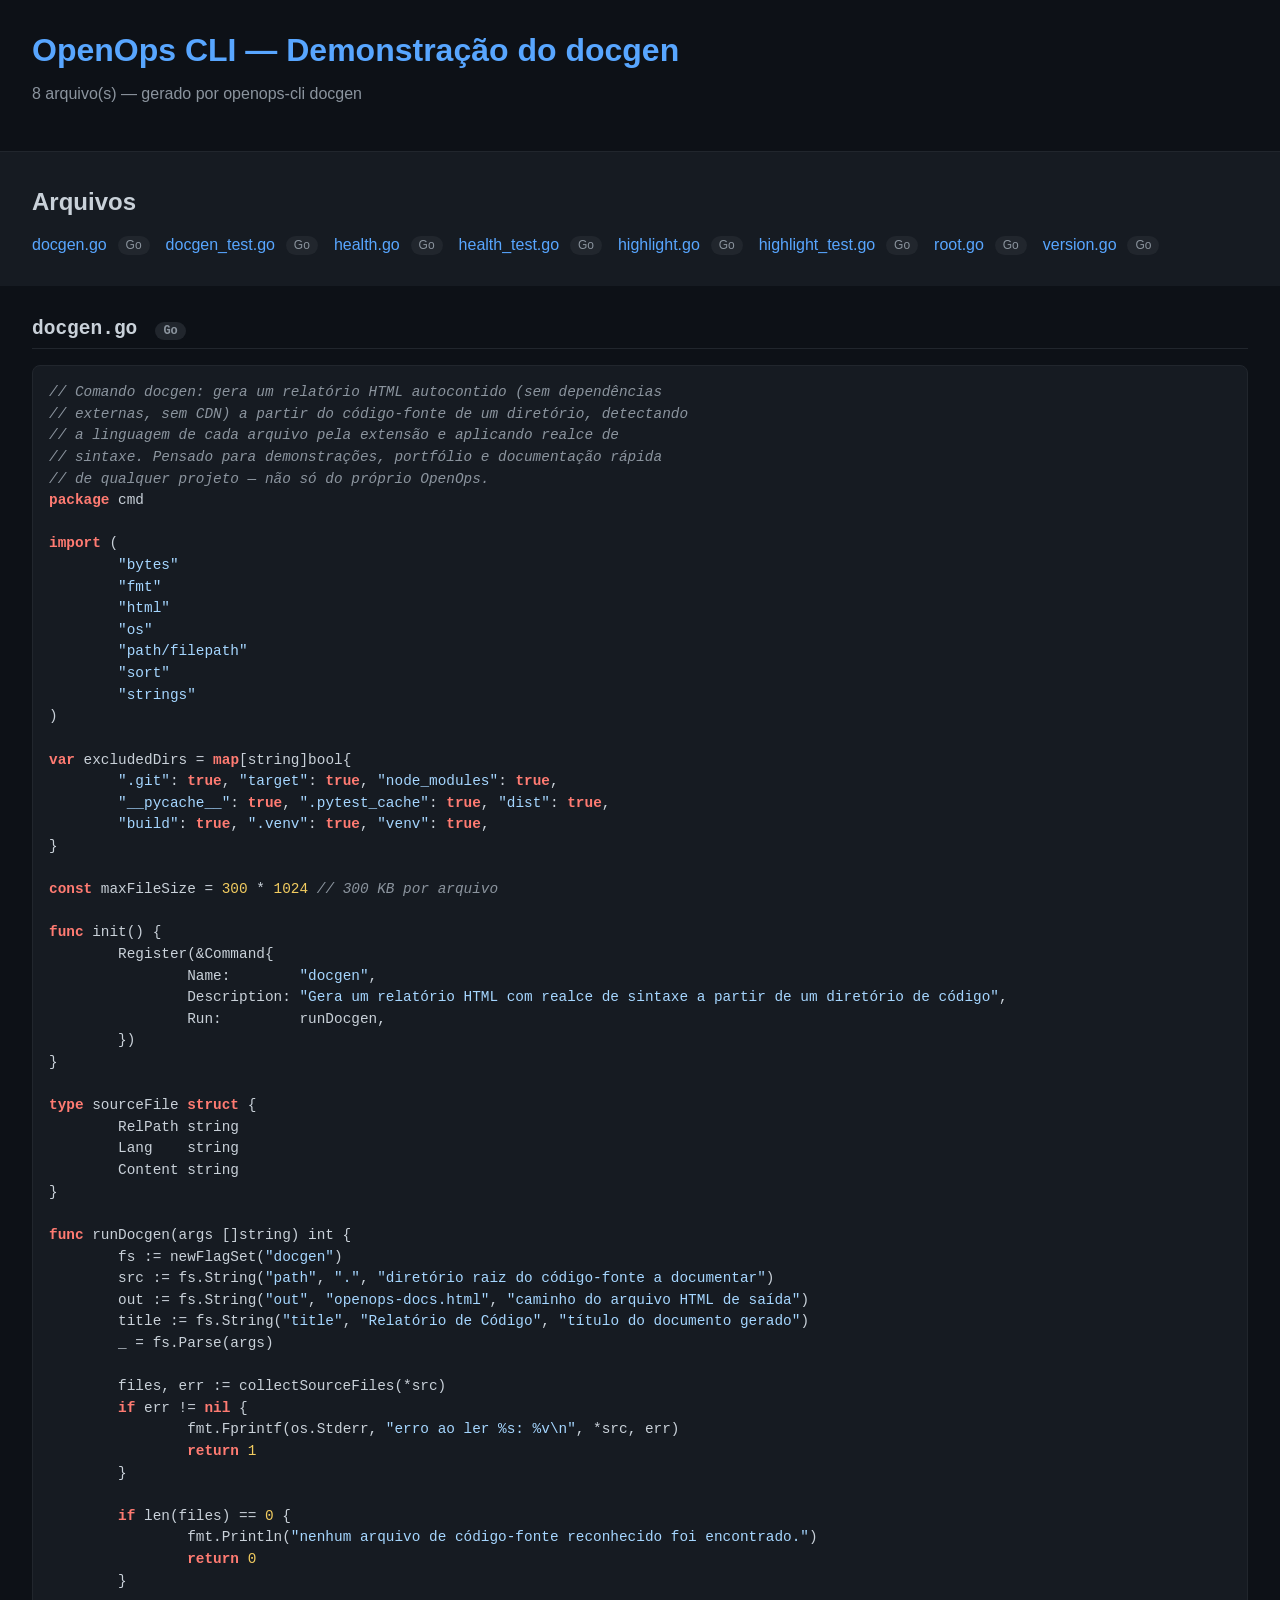
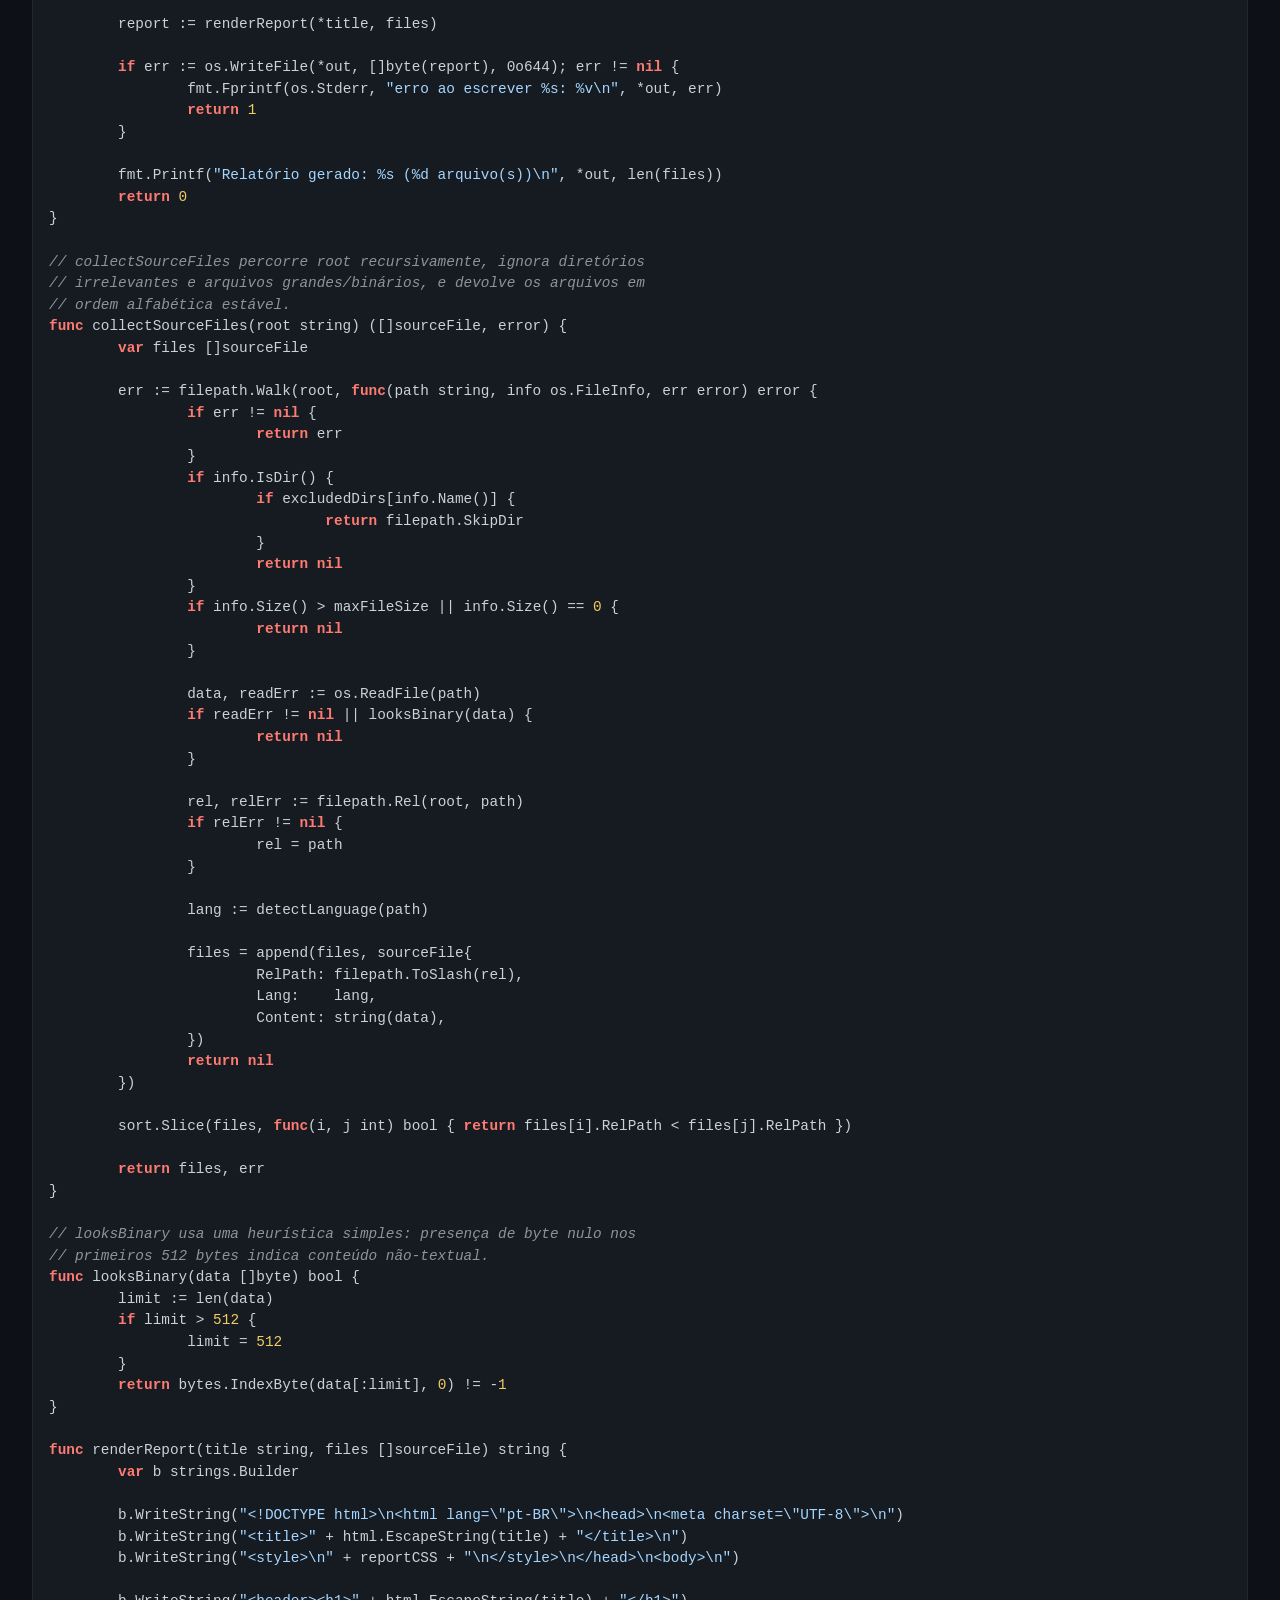
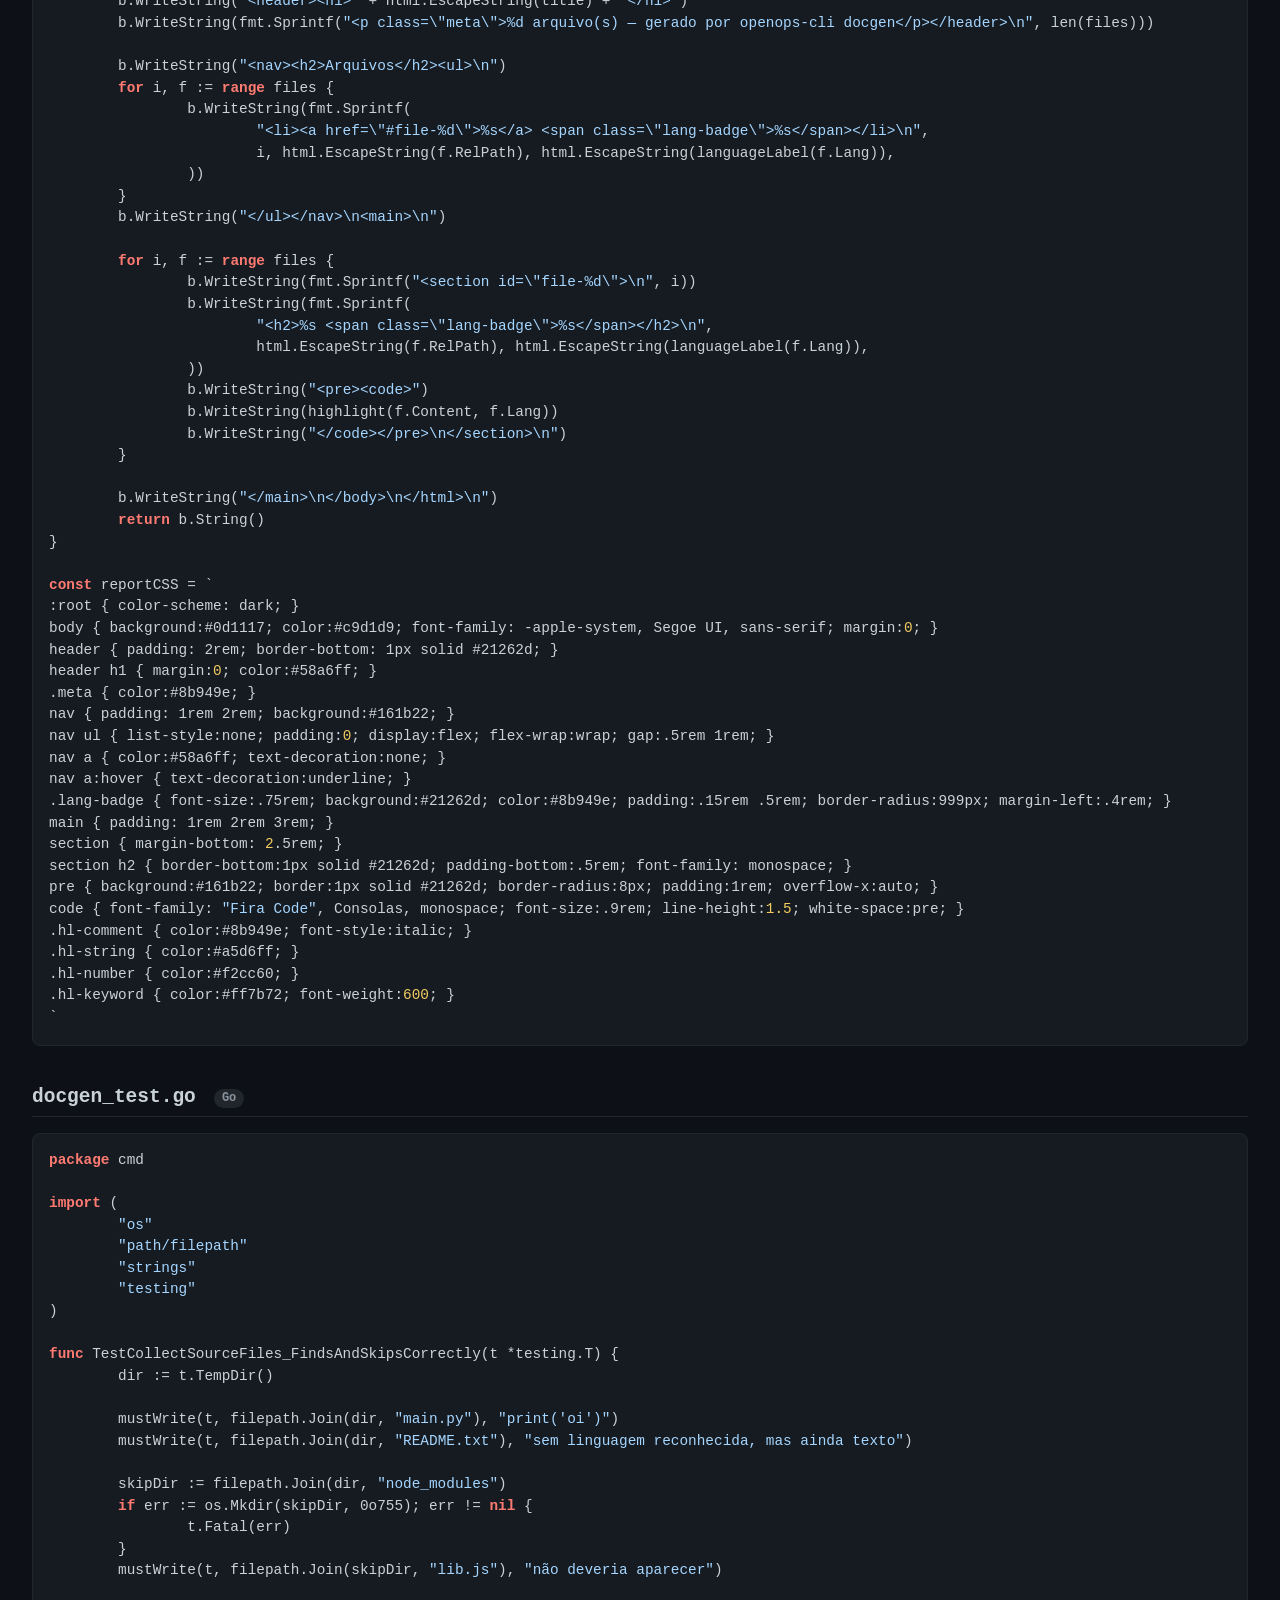
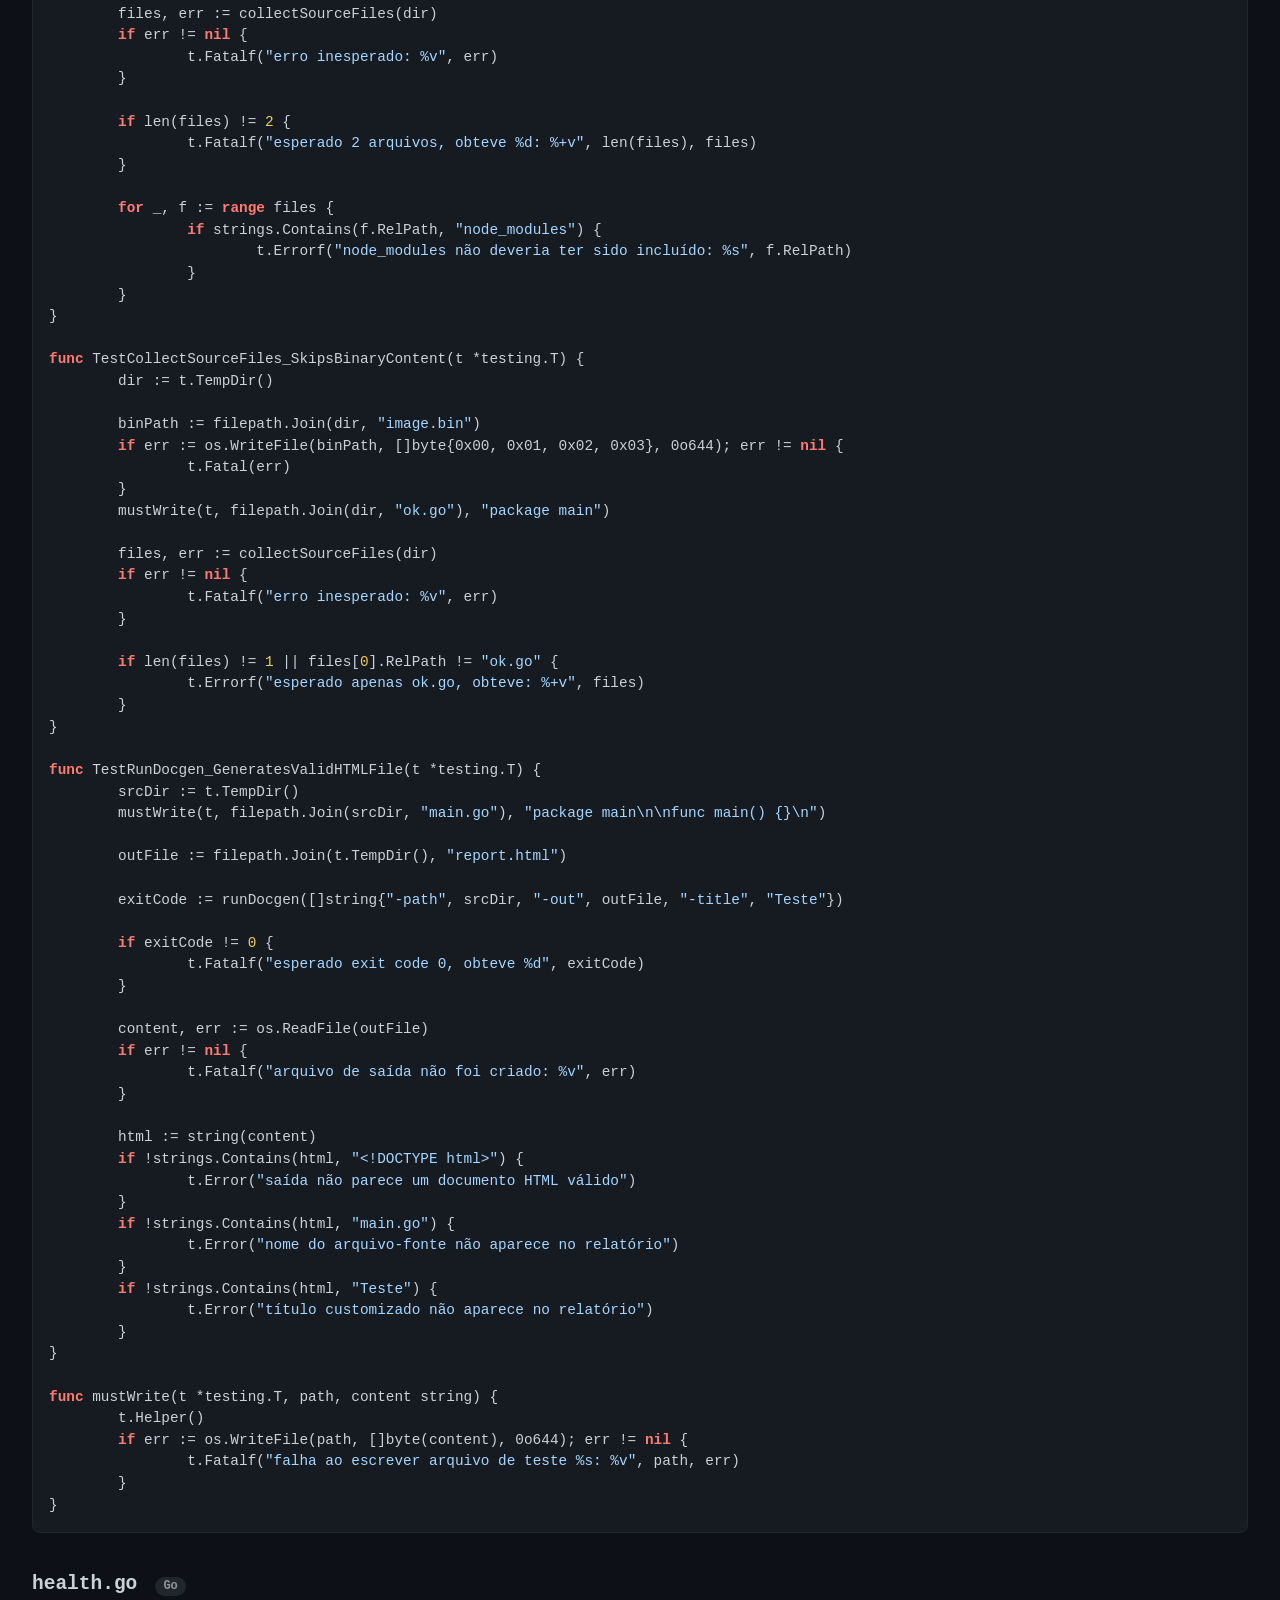
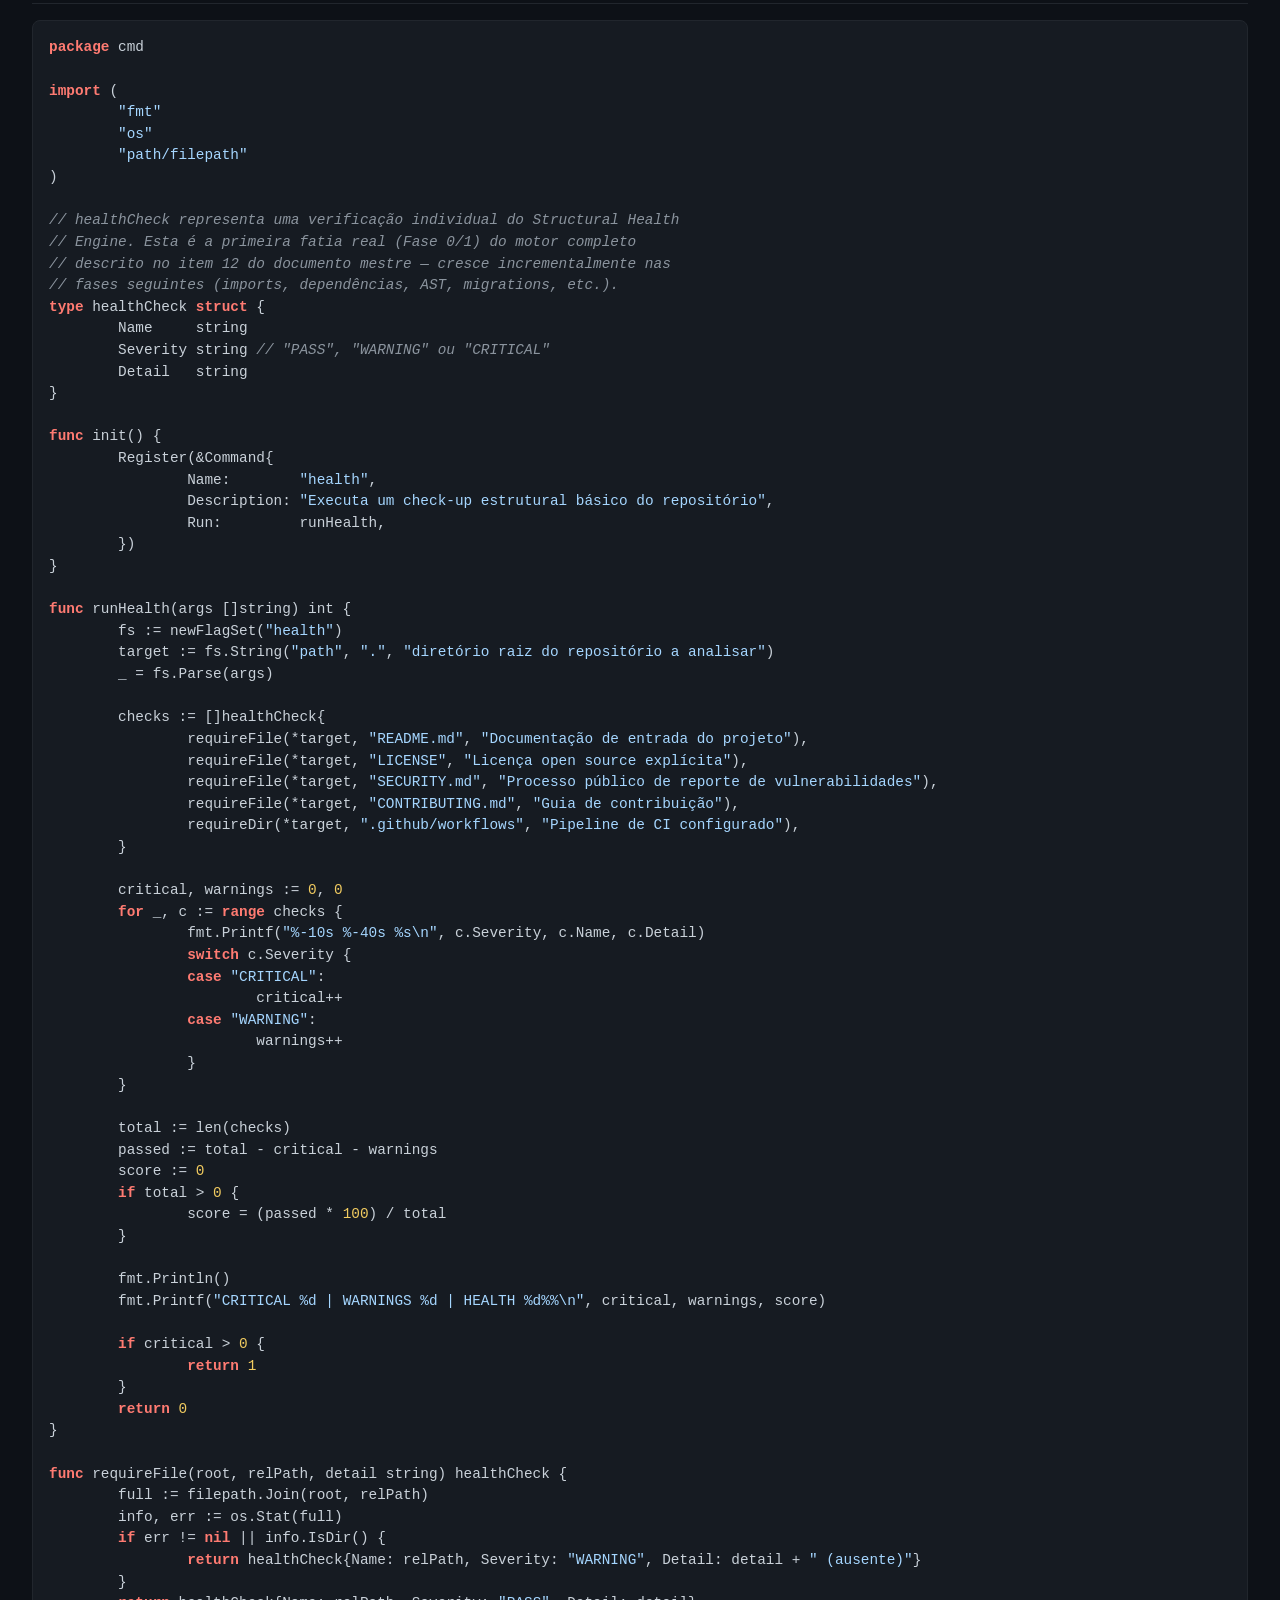
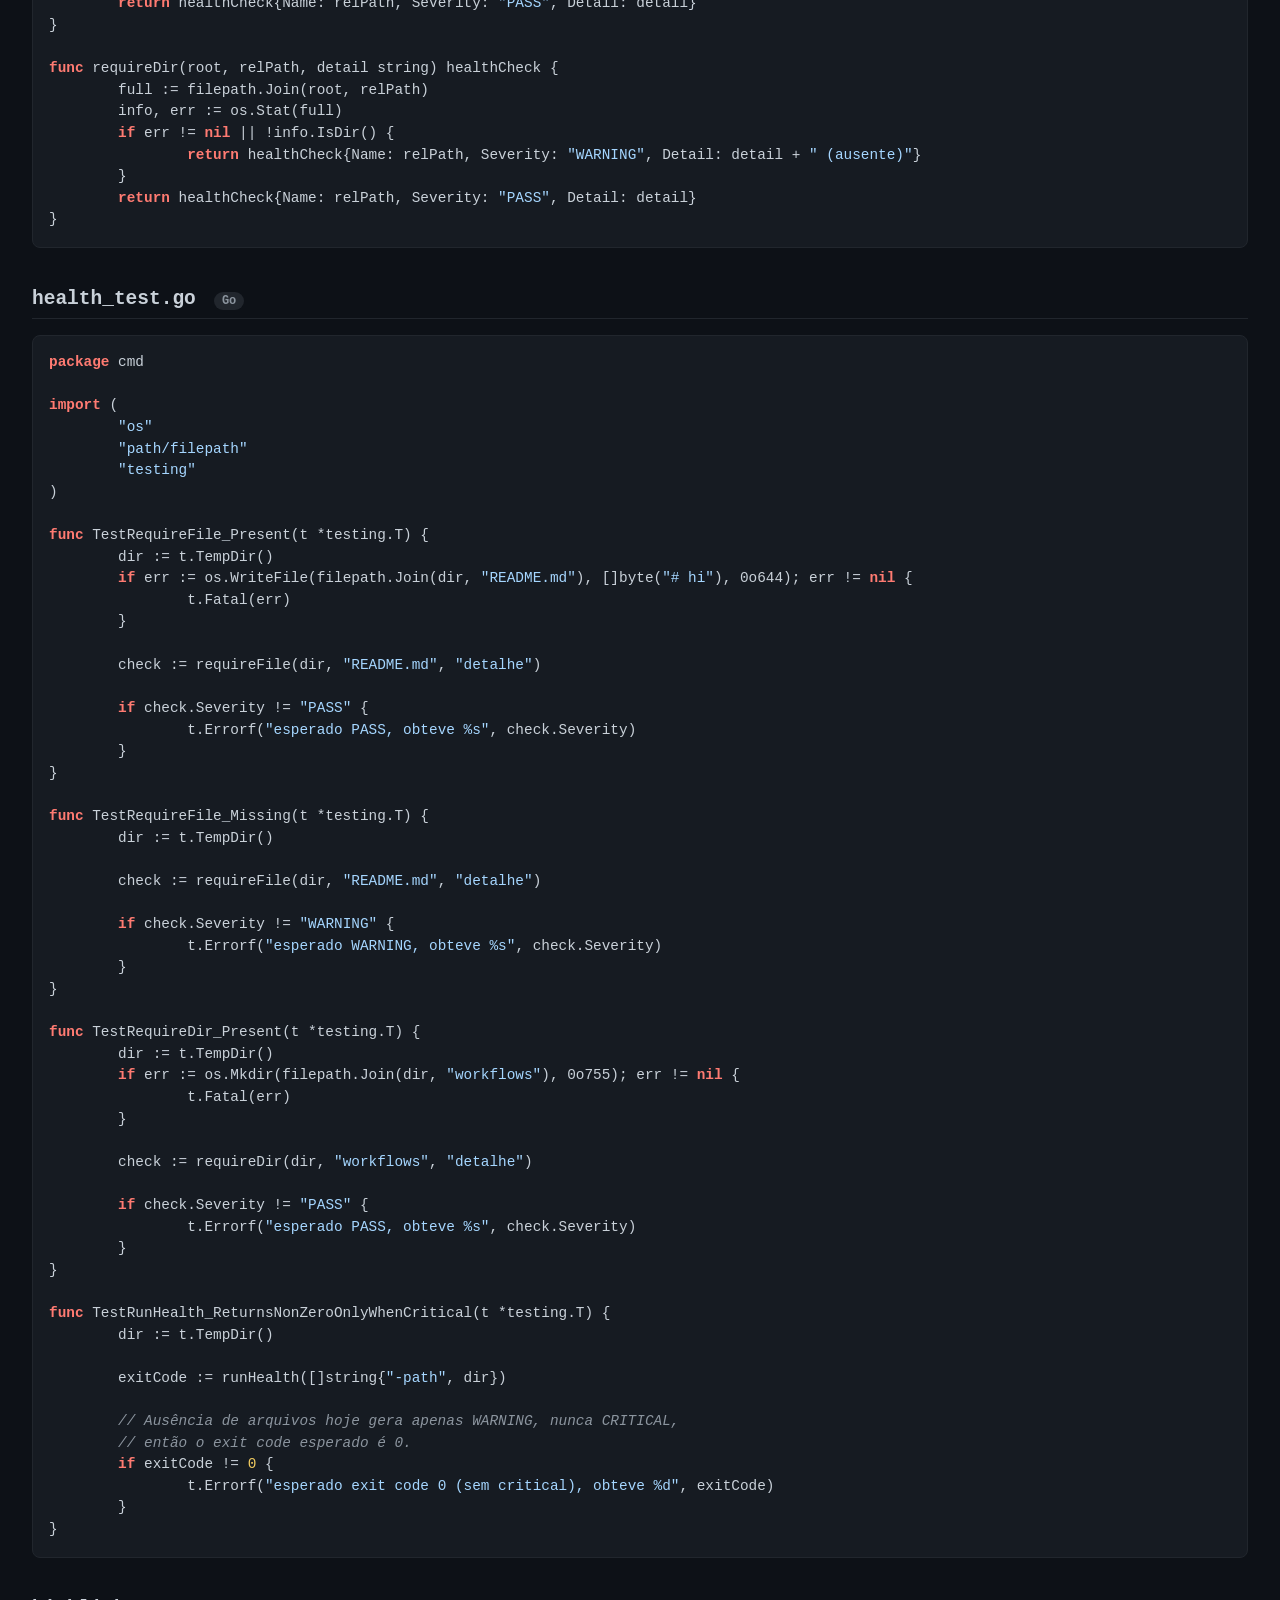
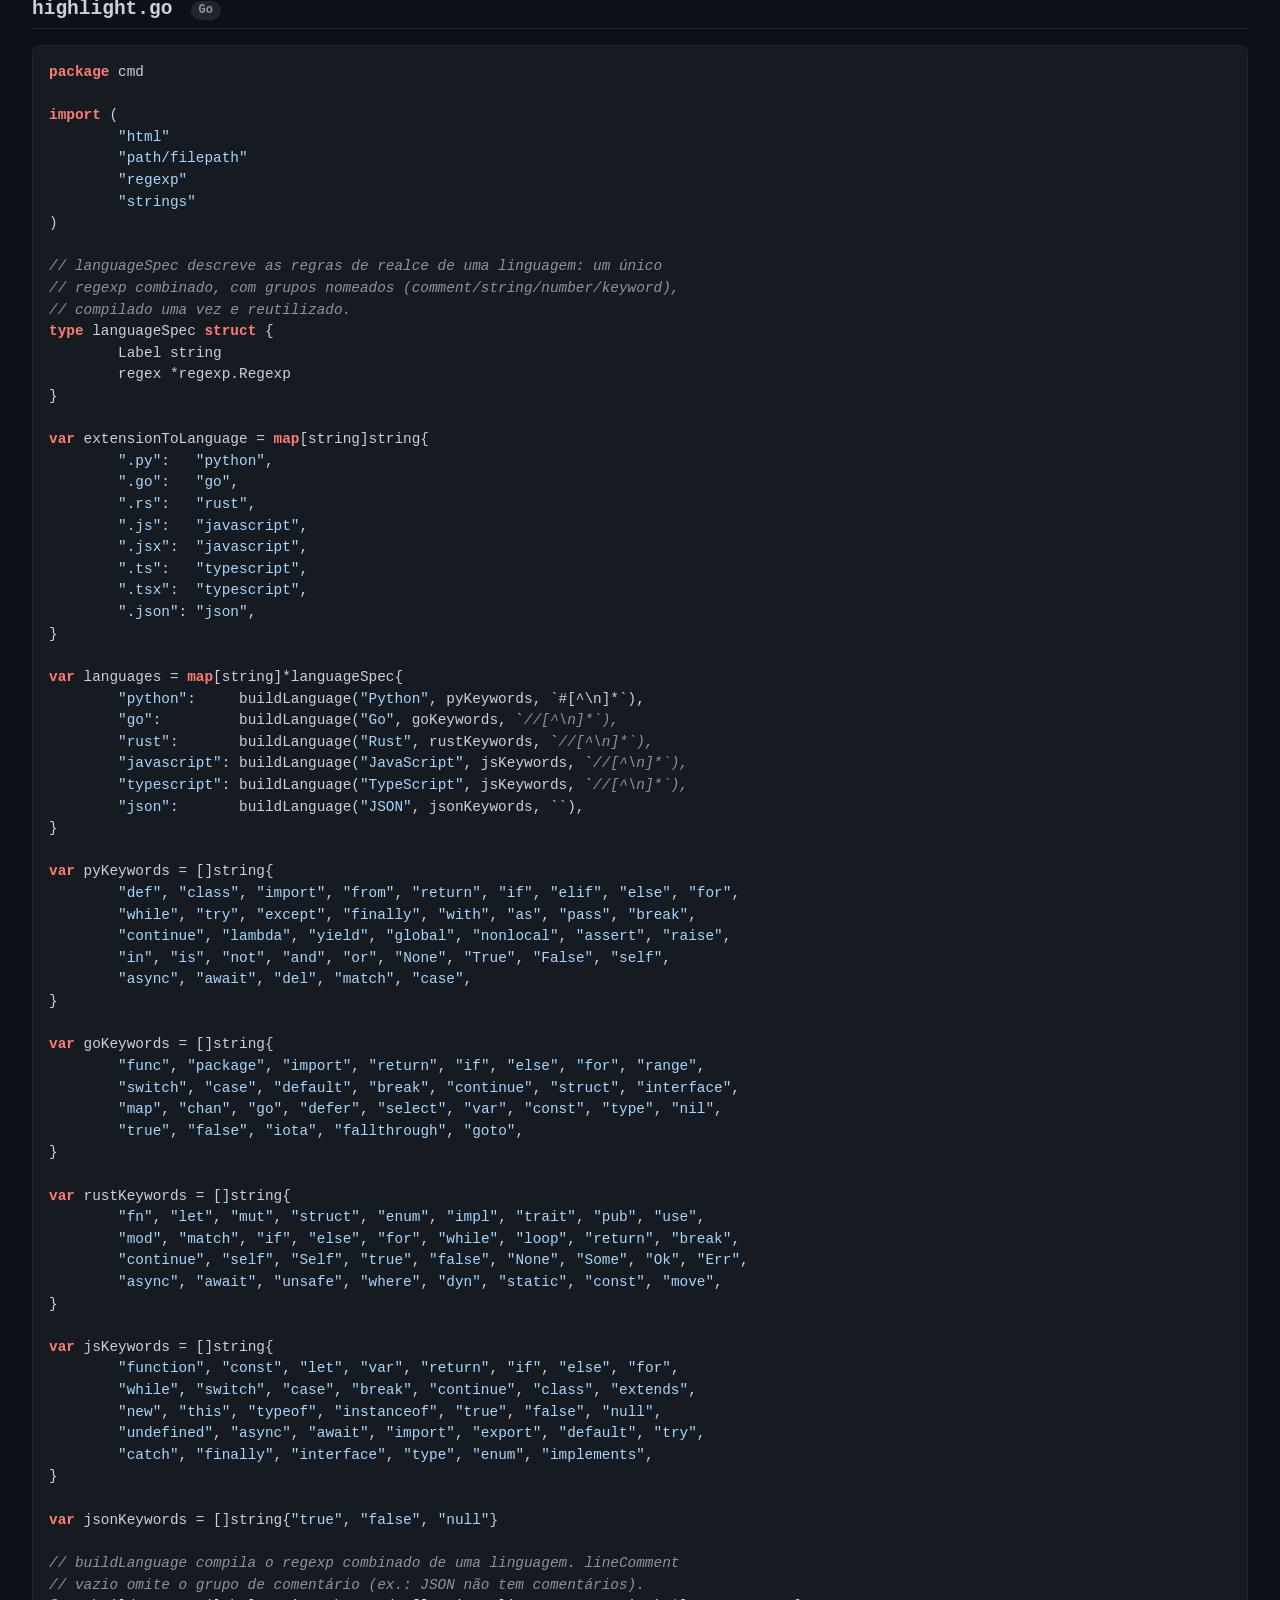
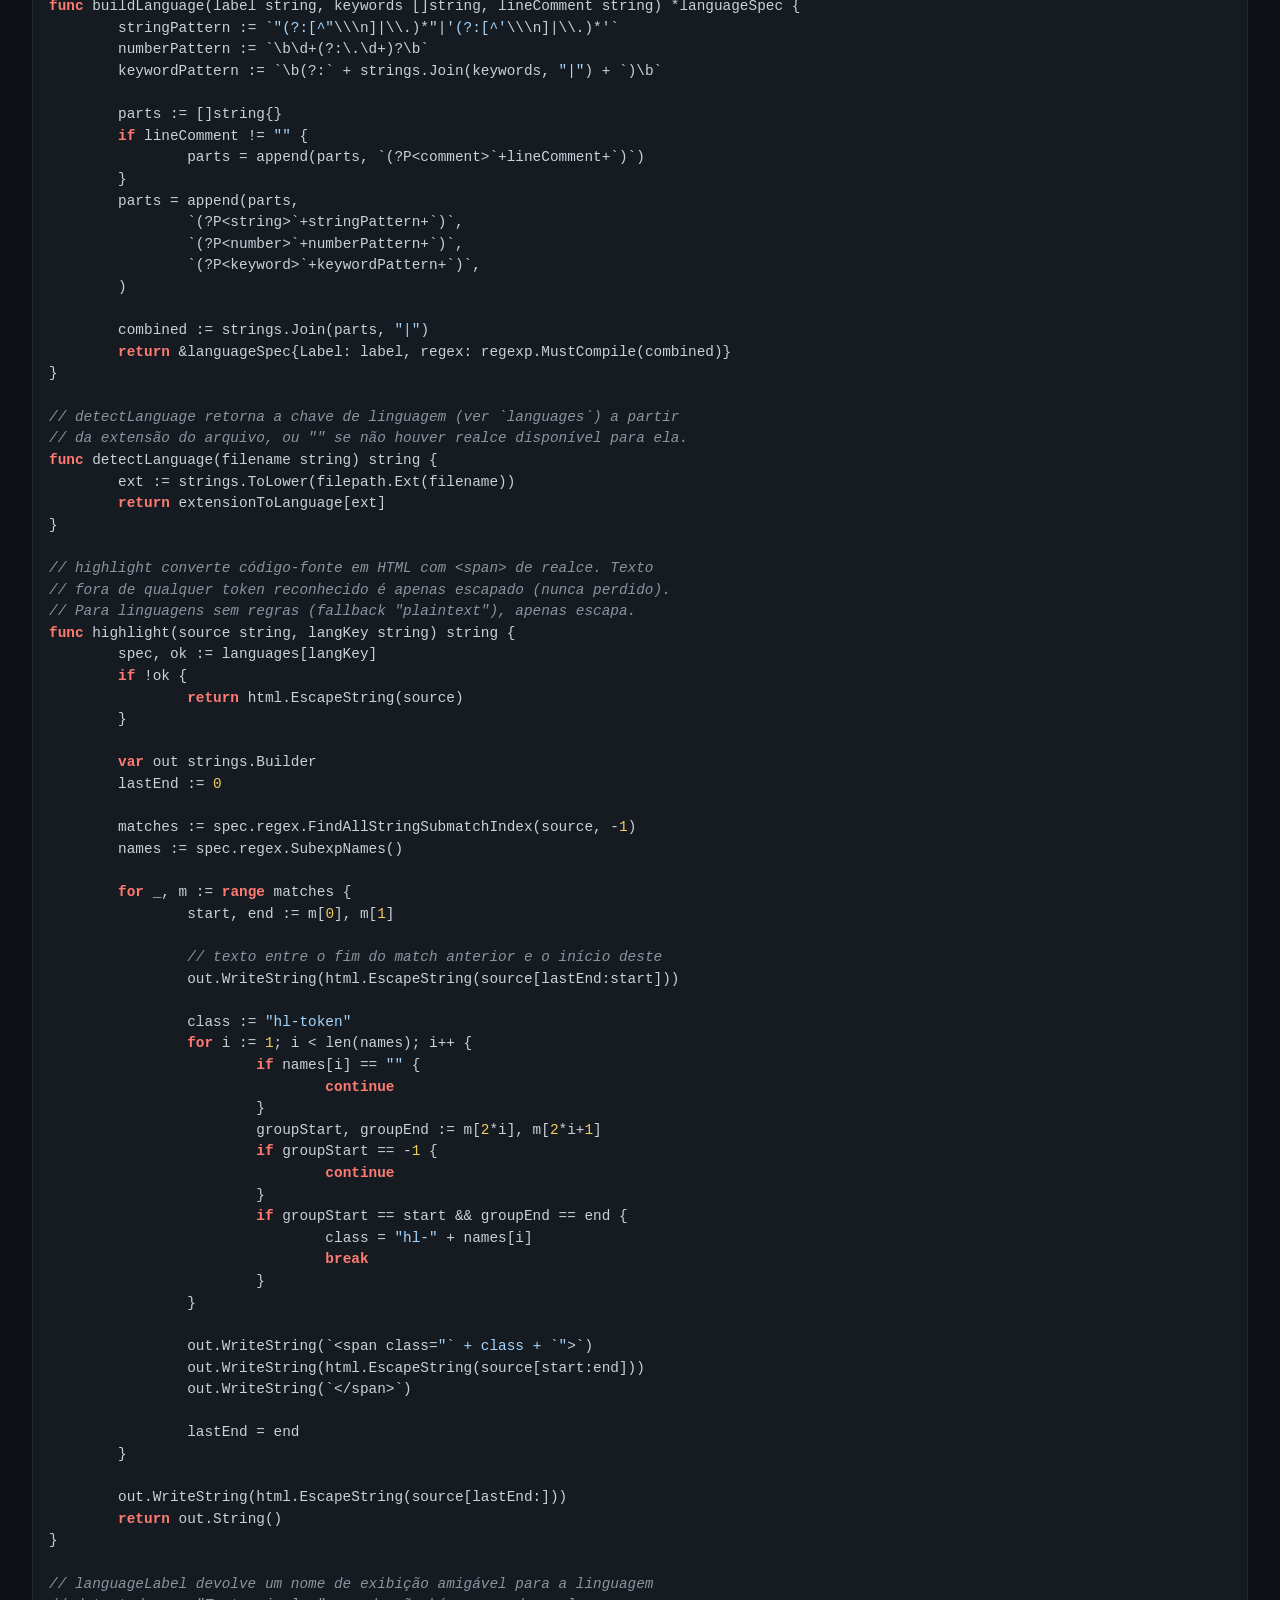
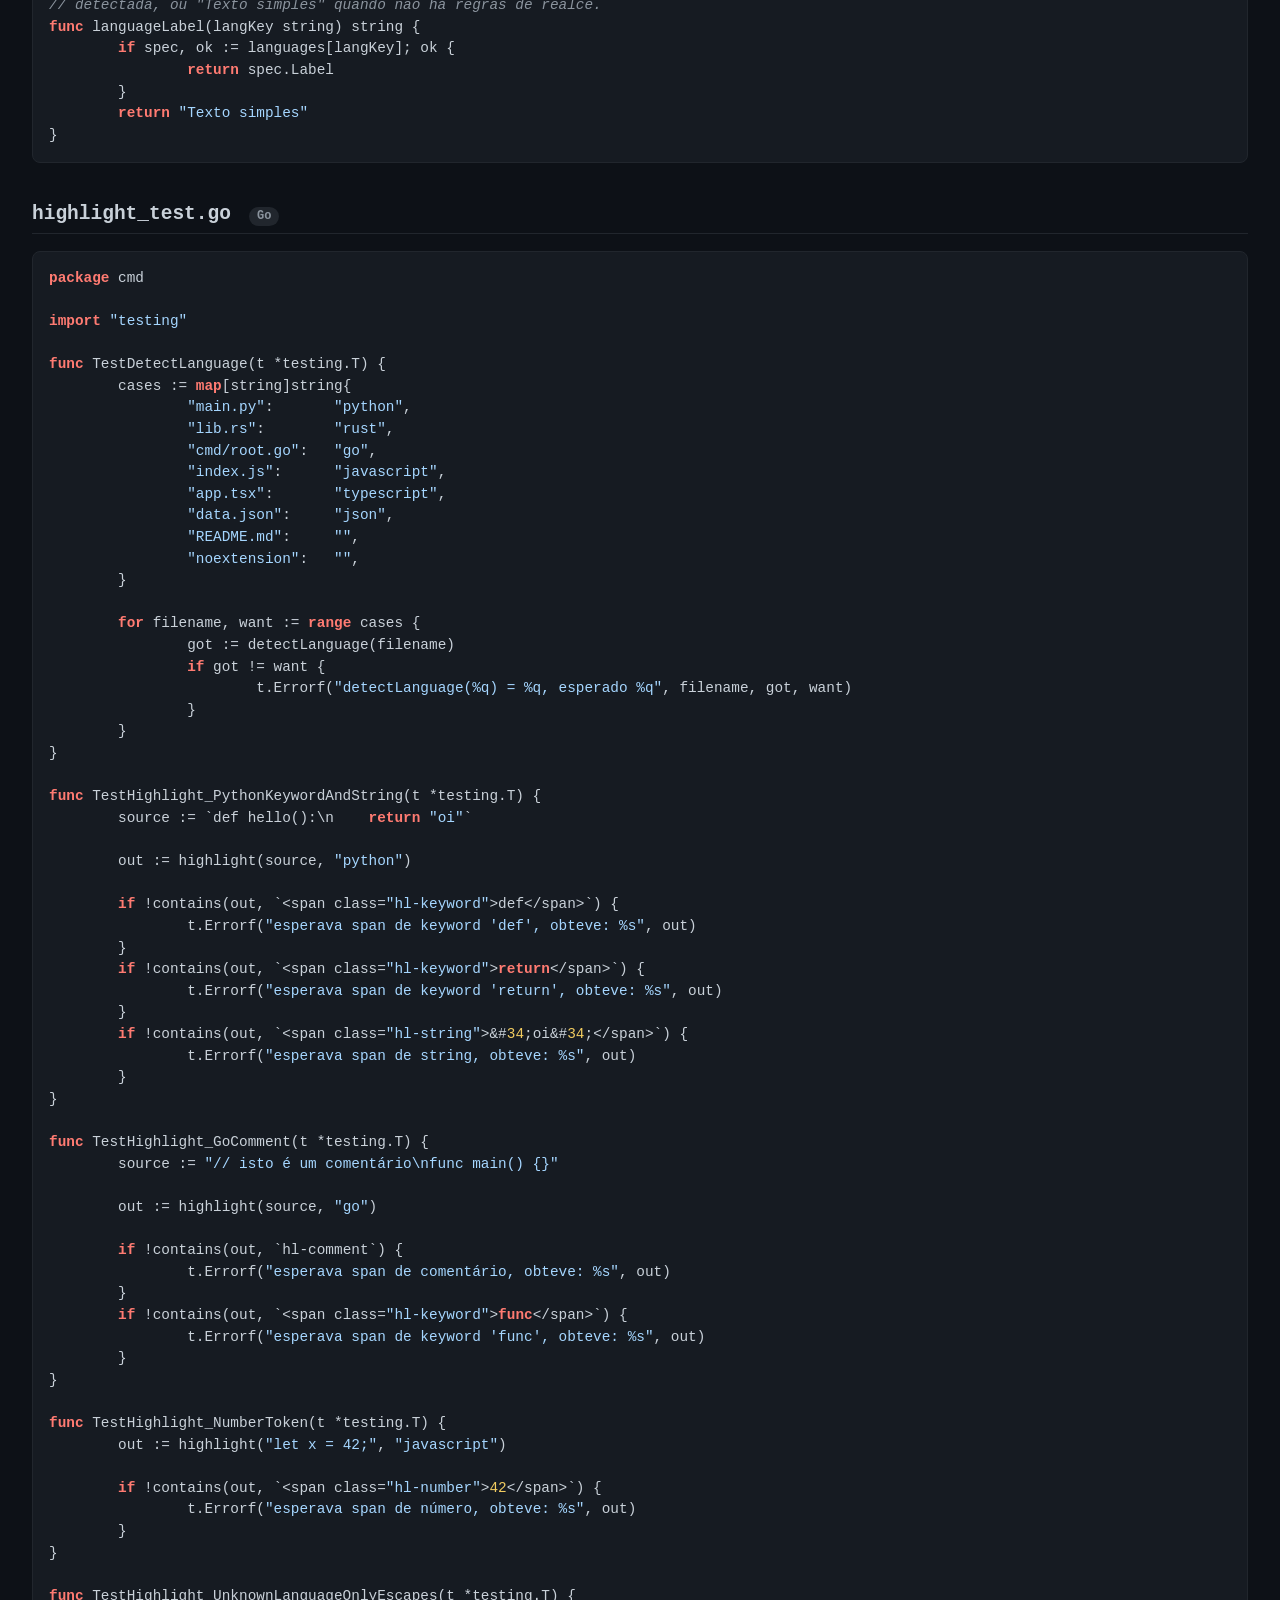
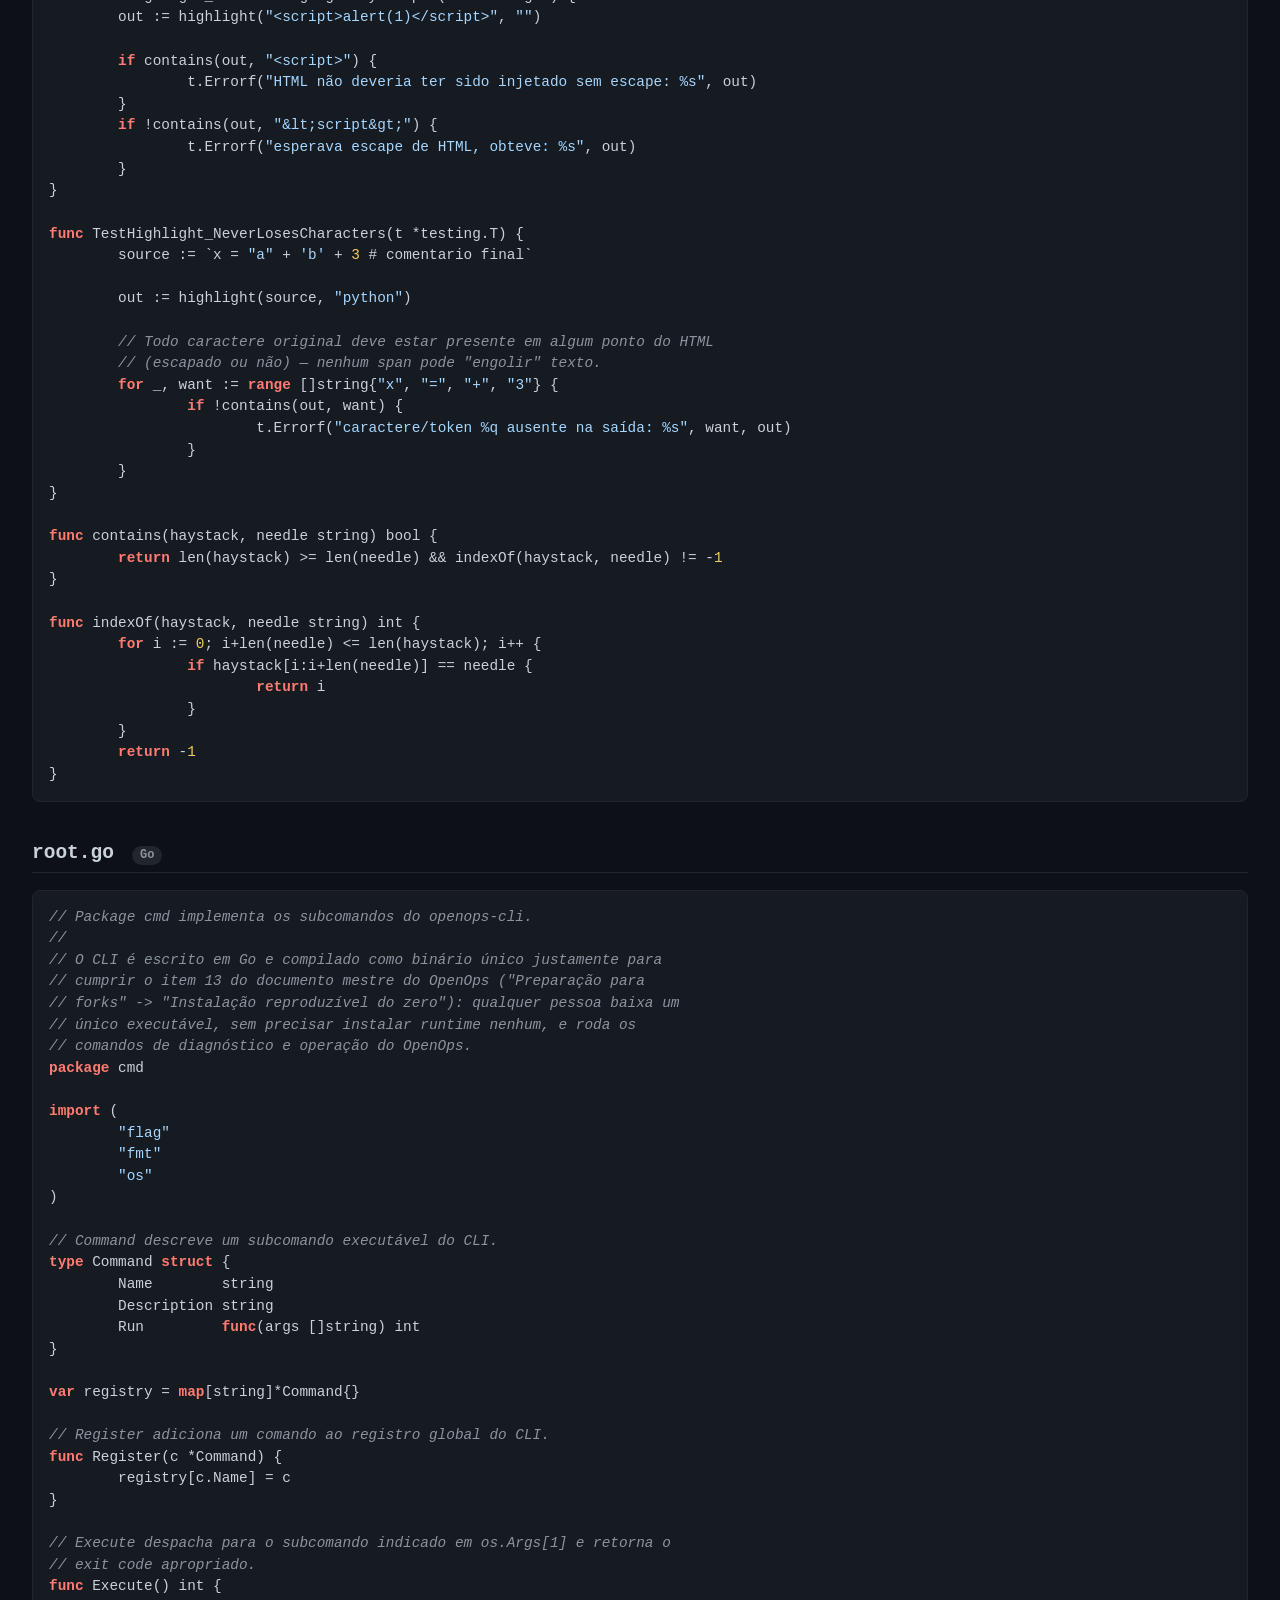
<file: docs/examples/demo-report.html>
<!DOCTYPE html>
<html lang="pt-BR">
<head>
<meta charset="UTF-8">
<title>OpenOps CLI — Demonstração do docgen</title>
<style>

:root { color-scheme: dark; }
body { background:#0d1117; color:#c9d1d9; font-family: -apple-system, Segoe UI, sans-serif; margin:0; }
header { padding: 2rem; border-bottom: 1px solid #21262d; }
header h1 { margin:0; color:#58a6ff; }
.meta { color:#8b949e; }
nav { padding: 1rem 2rem; background:#161b22; }
nav ul { list-style:none; padding:0; display:flex; flex-wrap:wrap; gap:.5rem 1rem; }
nav a { color:#58a6ff; text-decoration:none; }
nav a:hover { text-decoration:underline; }
.lang-badge { font-size:.75rem; background:#21262d; color:#8b949e; padding:.15rem .5rem; border-radius:999px; margin-left:.4rem; }
main { padding: 1rem 2rem 3rem; }
section { margin-bottom: 2.5rem; }
section h2 { border-bottom:1px solid #21262d; padding-bottom:.5rem; font-family: monospace; }
pre { background:#161b22; border:1px solid #21262d; border-radius:8px; padding:1rem; overflow-x:auto; }
code { font-family: "Fira Code", Consolas, monospace; font-size:.9rem; line-height:1.5; white-space:pre; }
.hl-comment { color:#8b949e; font-style:italic; }
.hl-string { color:#a5d6ff; }
.hl-number { color:#f2cc60; }
.hl-keyword { color:#ff7b72; font-weight:600; }

</style>
</head>
<body>
<header><h1>OpenOps CLI — Demonstração do docgen</h1><p class="meta">8 arquivo(s) — gerado por openops-cli docgen</p></header>
<nav><h2>Arquivos</h2><ul>
<li><a href="#file-0">docgen.go</a> <span class="lang-badge">Go</span></li>
<li><a href="#file-1">docgen_test.go</a> <span class="lang-badge">Go</span></li>
<li><a href="#file-2">health.go</a> <span class="lang-badge">Go</span></li>
<li><a href="#file-3">health_test.go</a> <span class="lang-badge">Go</span></li>
<li><a href="#file-4">highlight.go</a> <span class="lang-badge">Go</span></li>
<li><a href="#file-5">highlight_test.go</a> <span class="lang-badge">Go</span></li>
<li><a href="#file-6">root.go</a> <span class="lang-badge">Go</span></li>
<li><a href="#file-7">version.go</a> <span class="lang-badge">Go</span></li>
</ul></nav>
<main>
<section id="file-0">
<h2>docgen.go <span class="lang-badge">Go</span></h2>
<pre><code><span class="hl-comment">// Comando docgen: gera um relatório HTML autocontido (sem dependências</span>
<span class="hl-comment">// externas, sem CDN) a partir do código-fonte de um diretório, detectando</span>
<span class="hl-comment">// a linguagem de cada arquivo pela extensão e aplicando realce de</span>
<span class="hl-comment">// sintaxe. Pensado para demonstrações, portfólio e documentação rápida</span>
<span class="hl-comment">// de qualquer projeto — não só do próprio OpenOps.</span>
<span class="hl-keyword">package</span> cmd

<span class="hl-keyword">import</span> (
	<span class="hl-string">&#34;bytes&#34;</span>
	<span class="hl-string">&#34;fmt&#34;</span>
	<span class="hl-string">&#34;html&#34;</span>
	<span class="hl-string">&#34;os&#34;</span>
	<span class="hl-string">&#34;path/filepath&#34;</span>
	<span class="hl-string">&#34;sort&#34;</span>
	<span class="hl-string">&#34;strings&#34;</span>
)

<span class="hl-keyword">var</span> excludedDirs = <span class="hl-keyword">map</span>[string]bool{
	<span class="hl-string">&#34;.git&#34;</span>: <span class="hl-keyword">true</span>, <span class="hl-string">&#34;target&#34;</span>: <span class="hl-keyword">true</span>, <span class="hl-string">&#34;node_modules&#34;</span>: <span class="hl-keyword">true</span>,
	<span class="hl-string">&#34;__pycache__&#34;</span>: <span class="hl-keyword">true</span>, <span class="hl-string">&#34;.pytest_cache&#34;</span>: <span class="hl-keyword">true</span>, <span class="hl-string">&#34;dist&#34;</span>: <span class="hl-keyword">true</span>,
	<span class="hl-string">&#34;build&#34;</span>: <span class="hl-keyword">true</span>, <span class="hl-string">&#34;.venv&#34;</span>: <span class="hl-keyword">true</span>, <span class="hl-string">&#34;venv&#34;</span>: <span class="hl-keyword">true</span>,
}

<span class="hl-keyword">const</span> maxFileSize = <span class="hl-number">300</span> * <span class="hl-number">1024</span> <span class="hl-comment">// 300 KB por arquivo</span>

<span class="hl-keyword">func</span> init() {
	Register(&amp;Command{
		Name:        <span class="hl-string">&#34;docgen&#34;</span>,
		Description: <span class="hl-string">&#34;Gera um relatório HTML com realce de sintaxe a partir de um diretório de código&#34;</span>,
		Run:         runDocgen,
	})
}

<span class="hl-keyword">type</span> sourceFile <span class="hl-keyword">struct</span> {
	RelPath string
	Lang    string
	Content string
}

<span class="hl-keyword">func</span> runDocgen(args []string) int {
	fs := newFlagSet(<span class="hl-string">&#34;docgen&#34;</span>)
	src := fs.String(<span class="hl-string">&#34;path&#34;</span>, <span class="hl-string">&#34;.&#34;</span>, <span class="hl-string">&#34;diretório raiz do código-fonte a documentar&#34;</span>)
	out := fs.String(<span class="hl-string">&#34;out&#34;</span>, <span class="hl-string">&#34;openops-docs.html&#34;</span>, <span class="hl-string">&#34;caminho do arquivo HTML de saída&#34;</span>)
	title := fs.String(<span class="hl-string">&#34;title&#34;</span>, <span class="hl-string">&#34;Relatório de Código&#34;</span>, <span class="hl-string">&#34;título do documento gerado&#34;</span>)
	_ = fs.Parse(args)

	files, err := collectSourceFiles(*src)
	<span class="hl-keyword">if</span> err != <span class="hl-keyword">nil</span> {
		fmt.Fprintf(os.Stderr, <span class="hl-string">&#34;erro ao ler %s: %v\n&#34;</span>, *src, err)
		<span class="hl-keyword">return</span> <span class="hl-number">1</span>
	}

	<span class="hl-keyword">if</span> len(files) == <span class="hl-number">0</span> {
		fmt.Println(<span class="hl-string">&#34;nenhum arquivo de código-fonte reconhecido foi encontrado.&#34;</span>)
		<span class="hl-keyword">return</span> <span class="hl-number">0</span>
	}

	report := renderReport(*title, files)

	<span class="hl-keyword">if</span> err := os.WriteFile(*out, []byte(report), 0o644); err != <span class="hl-keyword">nil</span> {
		fmt.Fprintf(os.Stderr, <span class="hl-string">&#34;erro ao escrever %s: %v\n&#34;</span>, *out, err)
		<span class="hl-keyword">return</span> <span class="hl-number">1</span>
	}

	fmt.Printf(<span class="hl-string">&#34;Relatório gerado: %s (%d arquivo(s))\n&#34;</span>, *out, len(files))
	<span class="hl-keyword">return</span> <span class="hl-number">0</span>
}

<span class="hl-comment">// collectSourceFiles percorre root recursivamente, ignora diretórios</span>
<span class="hl-comment">// irrelevantes e arquivos grandes/binários, e devolve os arquivos em</span>
<span class="hl-comment">// ordem alfabética estável.</span>
<span class="hl-keyword">func</span> collectSourceFiles(root string) ([]sourceFile, error) {
	<span class="hl-keyword">var</span> files []sourceFile

	err := filepath.Walk(root, <span class="hl-keyword">func</span>(path string, info os.FileInfo, err error) error {
		<span class="hl-keyword">if</span> err != <span class="hl-keyword">nil</span> {
			<span class="hl-keyword">return</span> err
		}
		<span class="hl-keyword">if</span> info.IsDir() {
			<span class="hl-keyword">if</span> excludedDirs[info.Name()] {
				<span class="hl-keyword">return</span> filepath.SkipDir
			}
			<span class="hl-keyword">return</span> <span class="hl-keyword">nil</span>
		}
		<span class="hl-keyword">if</span> info.Size() &gt; maxFileSize || info.Size() == <span class="hl-number">0</span> {
			<span class="hl-keyword">return</span> <span class="hl-keyword">nil</span>
		}

		data, readErr := os.ReadFile(path)
		<span class="hl-keyword">if</span> readErr != <span class="hl-keyword">nil</span> || looksBinary(data) {
			<span class="hl-keyword">return</span> <span class="hl-keyword">nil</span>
		}

		rel, relErr := filepath.Rel(root, path)
		<span class="hl-keyword">if</span> relErr != <span class="hl-keyword">nil</span> {
			rel = path
		}

		lang := detectLanguage(path)

		files = append(files, sourceFile{
			RelPath: filepath.ToSlash(rel),
			Lang:    lang,
			Content: string(data),
		})
		<span class="hl-keyword">return</span> <span class="hl-keyword">nil</span>
	})

	sort.Slice(files, <span class="hl-keyword">func</span>(i, j int) bool { <span class="hl-keyword">return</span> files[i].RelPath &lt; files[j].RelPath })

	<span class="hl-keyword">return</span> files, err
}

<span class="hl-comment">// looksBinary usa uma heurística simples: presença de byte nulo nos</span>
<span class="hl-comment">// primeiros 512 bytes indica conteúdo não-textual.</span>
<span class="hl-keyword">func</span> looksBinary(data []byte) bool {
	limit := len(data)
	<span class="hl-keyword">if</span> limit &gt; <span class="hl-number">512</span> {
		limit = <span class="hl-number">512</span>
	}
	<span class="hl-keyword">return</span> bytes.IndexByte(data[:limit], <span class="hl-number">0</span>) != -<span class="hl-number">1</span>
}

<span class="hl-keyword">func</span> renderReport(title string, files []sourceFile) string {
	<span class="hl-keyword">var</span> b strings.Builder

	b.WriteString(<span class="hl-string">&#34;&lt;!DOCTYPE html&gt;\n&lt;html lang=\&#34;pt-BR\&#34;&gt;\n&lt;head&gt;\n&lt;meta charset=\&#34;UTF-8\&#34;&gt;\n&#34;</span>)
	b.WriteString(<span class="hl-string">&#34;&lt;title&gt;&#34;</span> + html.EscapeString(title) + <span class="hl-string">&#34;&lt;/title&gt;\n&#34;</span>)
	b.WriteString(<span class="hl-string">&#34;&lt;style&gt;\n&#34;</span> + reportCSS + <span class="hl-string">&#34;\n&lt;/style&gt;\n&lt;/head&gt;\n&lt;body&gt;\n&#34;</span>)

	b.WriteString(<span class="hl-string">&#34;&lt;header&gt;&lt;h1&gt;&#34;</span> + html.EscapeString(title) + <span class="hl-string">&#34;&lt;/h1&gt;&#34;</span>)
	b.WriteString(fmt.Sprintf(<span class="hl-string">&#34;&lt;p class=\&#34;meta\&#34;&gt;%d arquivo(s) — gerado por openops-cli docgen&lt;/p&gt;&lt;/header&gt;\n&#34;</span>, len(files)))

	b.WriteString(<span class="hl-string">&#34;&lt;nav&gt;&lt;h2&gt;Arquivos&lt;/h2&gt;&lt;ul&gt;\n&#34;</span>)
	<span class="hl-keyword">for</span> i, f := <span class="hl-keyword">range</span> files {
		b.WriteString(fmt.Sprintf(
			<span class="hl-string">&#34;&lt;li&gt;&lt;a href=\&#34;#file-%d\&#34;&gt;%s&lt;/a&gt; &lt;span class=\&#34;lang-badge\&#34;&gt;%s&lt;/span&gt;&lt;/li&gt;\n&#34;</span>,
			i, html.EscapeString(f.RelPath), html.EscapeString(languageLabel(f.Lang)),
		))
	}
	b.WriteString(<span class="hl-string">&#34;&lt;/ul&gt;&lt;/nav&gt;\n&lt;main&gt;\n&#34;</span>)

	<span class="hl-keyword">for</span> i, f := <span class="hl-keyword">range</span> files {
		b.WriteString(fmt.Sprintf(<span class="hl-string">&#34;&lt;section id=\&#34;file-%d\&#34;&gt;\n&#34;</span>, i))
		b.WriteString(fmt.Sprintf(
			<span class="hl-string">&#34;&lt;h2&gt;%s &lt;span class=\&#34;lang-badge\&#34;&gt;%s&lt;/span&gt;&lt;/h2&gt;\n&#34;</span>,
			html.EscapeString(f.RelPath), html.EscapeString(languageLabel(f.Lang)),
		))
		b.WriteString(<span class="hl-string">&#34;&lt;pre&gt;&lt;code&gt;&#34;</span>)
		b.WriteString(highlight(f.Content, f.Lang))
		b.WriteString(<span class="hl-string">&#34;&lt;/code&gt;&lt;/pre&gt;\n&lt;/section&gt;\n&#34;</span>)
	}

	b.WriteString(<span class="hl-string">&#34;&lt;/main&gt;\n&lt;/body&gt;\n&lt;/html&gt;\n&#34;</span>)
	<span class="hl-keyword">return</span> b.String()
}

<span class="hl-keyword">const</span> reportCSS = `
:root { color-scheme: dark; }
body { background:#0d1117; color:#c9d1d9; font-family: -apple-system, Segoe UI, sans-serif; margin:<span class="hl-number">0</span>; }
header { padding: 2rem; border-bottom: 1px solid #21262d; }
header h1 { margin:<span class="hl-number">0</span>; color:#58a6ff; }
.meta { color:#8b949e; }
nav { padding: 1rem 2rem; background:#161b22; }
nav ul { list-style:none; padding:<span class="hl-number">0</span>; display:flex; flex-wrap:wrap; gap:.5rem 1rem; }
nav a { color:#58a6ff; text-decoration:none; }
nav a:hover { text-decoration:underline; }
.lang-badge { font-size:.75rem; background:#21262d; color:#8b949e; padding:.15rem .5rem; border-radius:999px; margin-left:.4rem; }
main { padding: 1rem 2rem 3rem; }
section { margin-bottom: <span class="hl-number">2</span>.5rem; }
section h2 { border-bottom:1px solid #21262d; padding-bottom:.5rem; font-family: monospace; }
pre { background:#161b22; border:1px solid #21262d; border-radius:8px; padding:1rem; overflow-x:auto; }
code { font-family: <span class="hl-string">&#34;Fira Code&#34;</span>, Consolas, monospace; font-size:.9rem; line-height:<span class="hl-number">1.5</span>; white-space:pre; }
.hl-comment { color:#8b949e; font-style:italic; }
.hl-string { color:#a5d6ff; }
.hl-number { color:#f2cc60; }
.hl-keyword { color:#ff7b72; font-weight:<span class="hl-number">600</span>; }
`
</code></pre>
</section>
<section id="file-1">
<h2>docgen_test.go <span class="lang-badge">Go</span></h2>
<pre><code><span class="hl-keyword">package</span> cmd

<span class="hl-keyword">import</span> (
	<span class="hl-string">&#34;os&#34;</span>
	<span class="hl-string">&#34;path/filepath&#34;</span>
	<span class="hl-string">&#34;strings&#34;</span>
	<span class="hl-string">&#34;testing&#34;</span>
)

<span class="hl-keyword">func</span> TestCollectSourceFiles_FindsAndSkipsCorrectly(t *testing.T) {
	dir := t.TempDir()

	mustWrite(t, filepath.Join(dir, <span class="hl-string">&#34;main.py&#34;</span>), <span class="hl-string">&#34;print(&#39;oi&#39;)&#34;</span>)
	mustWrite(t, filepath.Join(dir, <span class="hl-string">&#34;README.txt&#34;</span>), <span class="hl-string">&#34;sem linguagem reconhecida, mas ainda texto&#34;</span>)

	skipDir := filepath.Join(dir, <span class="hl-string">&#34;node_modules&#34;</span>)
	<span class="hl-keyword">if</span> err := os.Mkdir(skipDir, 0o755); err != <span class="hl-keyword">nil</span> {
		t.Fatal(err)
	}
	mustWrite(t, filepath.Join(skipDir, <span class="hl-string">&#34;lib.js&#34;</span>), <span class="hl-string">&#34;não deveria aparecer&#34;</span>)

	files, err := collectSourceFiles(dir)
	<span class="hl-keyword">if</span> err != <span class="hl-keyword">nil</span> {
		t.Fatalf(<span class="hl-string">&#34;erro inesperado: %v&#34;</span>, err)
	}

	<span class="hl-keyword">if</span> len(files) != <span class="hl-number">2</span> {
		t.Fatalf(<span class="hl-string">&#34;esperado 2 arquivos, obteve %d: %+v&#34;</span>, len(files), files)
	}

	<span class="hl-keyword">for</span> _, f := <span class="hl-keyword">range</span> files {
		<span class="hl-keyword">if</span> strings.Contains(f.RelPath, <span class="hl-string">&#34;node_modules&#34;</span>) {
			t.Errorf(<span class="hl-string">&#34;node_modules não deveria ter sido incluído: %s&#34;</span>, f.RelPath)
		}
	}
}

<span class="hl-keyword">func</span> TestCollectSourceFiles_SkipsBinaryContent(t *testing.T) {
	dir := t.TempDir()

	binPath := filepath.Join(dir, <span class="hl-string">&#34;image.bin&#34;</span>)
	<span class="hl-keyword">if</span> err := os.WriteFile(binPath, []byte{0x00, 0x01, 0x02, 0x03}, 0o644); err != <span class="hl-keyword">nil</span> {
		t.Fatal(err)
	}
	mustWrite(t, filepath.Join(dir, <span class="hl-string">&#34;ok.go&#34;</span>), <span class="hl-string">&#34;package main&#34;</span>)

	files, err := collectSourceFiles(dir)
	<span class="hl-keyword">if</span> err != <span class="hl-keyword">nil</span> {
		t.Fatalf(<span class="hl-string">&#34;erro inesperado: %v&#34;</span>, err)
	}

	<span class="hl-keyword">if</span> len(files) != <span class="hl-number">1</span> || files[<span class="hl-number">0</span>].RelPath != <span class="hl-string">&#34;ok.go&#34;</span> {
		t.Errorf(<span class="hl-string">&#34;esperado apenas ok.go, obteve: %+v&#34;</span>, files)
	}
}

<span class="hl-keyword">func</span> TestRunDocgen_GeneratesValidHTMLFile(t *testing.T) {
	srcDir := t.TempDir()
	mustWrite(t, filepath.Join(srcDir, <span class="hl-string">&#34;main.go&#34;</span>), <span class="hl-string">&#34;package main\n\nfunc main() {}\n&#34;</span>)

	outFile := filepath.Join(t.TempDir(), <span class="hl-string">&#34;report.html&#34;</span>)

	exitCode := runDocgen([]string{<span class="hl-string">&#34;-path&#34;</span>, srcDir, <span class="hl-string">&#34;-out&#34;</span>, outFile, <span class="hl-string">&#34;-title&#34;</span>, <span class="hl-string">&#34;Teste&#34;</span>})

	<span class="hl-keyword">if</span> exitCode != <span class="hl-number">0</span> {
		t.Fatalf(<span class="hl-string">&#34;esperado exit code 0, obteve %d&#34;</span>, exitCode)
	}

	content, err := os.ReadFile(outFile)
	<span class="hl-keyword">if</span> err != <span class="hl-keyword">nil</span> {
		t.Fatalf(<span class="hl-string">&#34;arquivo de saída não foi criado: %v&#34;</span>, err)
	}

	html := string(content)
	<span class="hl-keyword">if</span> !strings.Contains(html, <span class="hl-string">&#34;&lt;!DOCTYPE html&gt;&#34;</span>) {
		t.Error(<span class="hl-string">&#34;saída não parece um documento HTML válido&#34;</span>)
	}
	<span class="hl-keyword">if</span> !strings.Contains(html, <span class="hl-string">&#34;main.go&#34;</span>) {
		t.Error(<span class="hl-string">&#34;nome do arquivo-fonte não aparece no relatório&#34;</span>)
	}
	<span class="hl-keyword">if</span> !strings.Contains(html, <span class="hl-string">&#34;Teste&#34;</span>) {
		t.Error(<span class="hl-string">&#34;título customizado não aparece no relatório&#34;</span>)
	}
}

<span class="hl-keyword">func</span> mustWrite(t *testing.T, path, content string) {
	t.Helper()
	<span class="hl-keyword">if</span> err := os.WriteFile(path, []byte(content), 0o644); err != <span class="hl-keyword">nil</span> {
		t.Fatalf(<span class="hl-string">&#34;falha ao escrever arquivo de teste %s: %v&#34;</span>, path, err)
	}
}
</code></pre>
</section>
<section id="file-2">
<h2>health.go <span class="lang-badge">Go</span></h2>
<pre><code><span class="hl-keyword">package</span> cmd

<span class="hl-keyword">import</span> (
	<span class="hl-string">&#34;fmt&#34;</span>
	<span class="hl-string">&#34;os&#34;</span>
	<span class="hl-string">&#34;path/filepath&#34;</span>
)

<span class="hl-comment">// healthCheck representa uma verificação individual do Structural Health</span>
<span class="hl-comment">// Engine. Esta é a primeira fatia real (Fase 0/1) do motor completo</span>
<span class="hl-comment">// descrito no item 12 do documento mestre — cresce incrementalmente nas</span>
<span class="hl-comment">// fases seguintes (imports, dependências, AST, migrations, etc.).</span>
<span class="hl-keyword">type</span> healthCheck <span class="hl-keyword">struct</span> {
	Name     string
	Severity string <span class="hl-comment">// &#34;PASS&#34;, &#34;WARNING&#34; ou &#34;CRITICAL&#34;</span>
	Detail   string
}

<span class="hl-keyword">func</span> init() {
	Register(&amp;Command{
		Name:        <span class="hl-string">&#34;health&#34;</span>,
		Description: <span class="hl-string">&#34;Executa um check-up estrutural básico do repositório&#34;</span>,
		Run:         runHealth,
	})
}

<span class="hl-keyword">func</span> runHealth(args []string) int {
	fs := newFlagSet(<span class="hl-string">&#34;health&#34;</span>)
	target := fs.String(<span class="hl-string">&#34;path&#34;</span>, <span class="hl-string">&#34;.&#34;</span>, <span class="hl-string">&#34;diretório raiz do repositório a analisar&#34;</span>)
	_ = fs.Parse(args)

	checks := []healthCheck{
		requireFile(*target, <span class="hl-string">&#34;README.md&#34;</span>, <span class="hl-string">&#34;Documentação de entrada do projeto&#34;</span>),
		requireFile(*target, <span class="hl-string">&#34;LICENSE&#34;</span>, <span class="hl-string">&#34;Licença open source explícita&#34;</span>),
		requireFile(*target, <span class="hl-string">&#34;SECURITY.md&#34;</span>, <span class="hl-string">&#34;Processo público de reporte de vulnerabilidades&#34;</span>),
		requireFile(*target, <span class="hl-string">&#34;CONTRIBUTING.md&#34;</span>, <span class="hl-string">&#34;Guia de contribuição&#34;</span>),
		requireDir(*target, <span class="hl-string">&#34;.github/workflows&#34;</span>, <span class="hl-string">&#34;Pipeline de CI configurado&#34;</span>),
	}

	critical, warnings := <span class="hl-number">0</span>, <span class="hl-number">0</span>
	<span class="hl-keyword">for</span> _, c := <span class="hl-keyword">range</span> checks {
		fmt.Printf(<span class="hl-string">&#34;%-10s %-40s %s\n&#34;</span>, c.Severity, c.Name, c.Detail)
		<span class="hl-keyword">switch</span> c.Severity {
		<span class="hl-keyword">case</span> <span class="hl-string">&#34;CRITICAL&#34;</span>:
			critical++
		<span class="hl-keyword">case</span> <span class="hl-string">&#34;WARNING&#34;</span>:
			warnings++
		}
	}

	total := len(checks)
	passed := total - critical - warnings
	score := <span class="hl-number">0</span>
	<span class="hl-keyword">if</span> total &gt; <span class="hl-number">0</span> {
		score = (passed * <span class="hl-number">100</span>) / total
	}

	fmt.Println()
	fmt.Printf(<span class="hl-string">&#34;CRITICAL %d | WARNINGS %d | HEALTH %d%%\n&#34;</span>, critical, warnings, score)

	<span class="hl-keyword">if</span> critical &gt; <span class="hl-number">0</span> {
		<span class="hl-keyword">return</span> <span class="hl-number">1</span>
	}
	<span class="hl-keyword">return</span> <span class="hl-number">0</span>
}

<span class="hl-keyword">func</span> requireFile(root, relPath, detail string) healthCheck {
	full := filepath.Join(root, relPath)
	info, err := os.Stat(full)
	<span class="hl-keyword">if</span> err != <span class="hl-keyword">nil</span> || info.IsDir() {
		<span class="hl-keyword">return</span> healthCheck{Name: relPath, Severity: <span class="hl-string">&#34;WARNING&#34;</span>, Detail: detail + <span class="hl-string">&#34; (ausente)&#34;</span>}
	}
	<span class="hl-keyword">return</span> healthCheck{Name: relPath, Severity: <span class="hl-string">&#34;PASS&#34;</span>, Detail: detail}
}

<span class="hl-keyword">func</span> requireDir(root, relPath, detail string) healthCheck {
	full := filepath.Join(root, relPath)
	info, err := os.Stat(full)
	<span class="hl-keyword">if</span> err != <span class="hl-keyword">nil</span> || !info.IsDir() {
		<span class="hl-keyword">return</span> healthCheck{Name: relPath, Severity: <span class="hl-string">&#34;WARNING&#34;</span>, Detail: detail + <span class="hl-string">&#34; (ausente)&#34;</span>}
	}
	<span class="hl-keyword">return</span> healthCheck{Name: relPath, Severity: <span class="hl-string">&#34;PASS&#34;</span>, Detail: detail}
}
</code></pre>
</section>
<section id="file-3">
<h2>health_test.go <span class="lang-badge">Go</span></h2>
<pre><code><span class="hl-keyword">package</span> cmd

<span class="hl-keyword">import</span> (
	<span class="hl-string">&#34;os&#34;</span>
	<span class="hl-string">&#34;path/filepath&#34;</span>
	<span class="hl-string">&#34;testing&#34;</span>
)

<span class="hl-keyword">func</span> TestRequireFile_Present(t *testing.T) {
	dir := t.TempDir()
	<span class="hl-keyword">if</span> err := os.WriteFile(filepath.Join(dir, <span class="hl-string">&#34;README.md&#34;</span>), []byte(<span class="hl-string">&#34;# hi&#34;</span>), 0o644); err != <span class="hl-keyword">nil</span> {
		t.Fatal(err)
	}

	check := requireFile(dir, <span class="hl-string">&#34;README.md&#34;</span>, <span class="hl-string">&#34;detalhe&#34;</span>)

	<span class="hl-keyword">if</span> check.Severity != <span class="hl-string">&#34;PASS&#34;</span> {
		t.Errorf(<span class="hl-string">&#34;esperado PASS, obteve %s&#34;</span>, check.Severity)
	}
}

<span class="hl-keyword">func</span> TestRequireFile_Missing(t *testing.T) {
	dir := t.TempDir()

	check := requireFile(dir, <span class="hl-string">&#34;README.md&#34;</span>, <span class="hl-string">&#34;detalhe&#34;</span>)

	<span class="hl-keyword">if</span> check.Severity != <span class="hl-string">&#34;WARNING&#34;</span> {
		t.Errorf(<span class="hl-string">&#34;esperado WARNING, obteve %s&#34;</span>, check.Severity)
	}
}

<span class="hl-keyword">func</span> TestRequireDir_Present(t *testing.T) {
	dir := t.TempDir()
	<span class="hl-keyword">if</span> err := os.Mkdir(filepath.Join(dir, <span class="hl-string">&#34;workflows&#34;</span>), 0o755); err != <span class="hl-keyword">nil</span> {
		t.Fatal(err)
	}

	check := requireDir(dir, <span class="hl-string">&#34;workflows&#34;</span>, <span class="hl-string">&#34;detalhe&#34;</span>)

	<span class="hl-keyword">if</span> check.Severity != <span class="hl-string">&#34;PASS&#34;</span> {
		t.Errorf(<span class="hl-string">&#34;esperado PASS, obteve %s&#34;</span>, check.Severity)
	}
}

<span class="hl-keyword">func</span> TestRunHealth_ReturnsNonZeroOnlyWhenCritical(t *testing.T) {
	dir := t.TempDir()

	exitCode := runHealth([]string{<span class="hl-string">&#34;-path&#34;</span>, dir})

	<span class="hl-comment">// Ausência de arquivos hoje gera apenas WARNING, nunca CRITICAL,</span>
	<span class="hl-comment">// então o exit code esperado é 0.</span>
	<span class="hl-keyword">if</span> exitCode != <span class="hl-number">0</span> {
		t.Errorf(<span class="hl-string">&#34;esperado exit code 0 (sem critical), obteve %d&#34;</span>, exitCode)
	}
}
</code></pre>
</section>
<section id="file-4">
<h2>highlight.go <span class="lang-badge">Go</span></h2>
<pre><code><span class="hl-keyword">package</span> cmd

<span class="hl-keyword">import</span> (
	<span class="hl-string">&#34;html&#34;</span>
	<span class="hl-string">&#34;path/filepath&#34;</span>
	<span class="hl-string">&#34;regexp&#34;</span>
	<span class="hl-string">&#34;strings&#34;</span>
)

<span class="hl-comment">// languageSpec descreve as regras de realce de uma linguagem: um único</span>
<span class="hl-comment">// regexp combinado, com grupos nomeados (comment/string/number/keyword),</span>
<span class="hl-comment">// compilado uma vez e reutilizado.</span>
<span class="hl-keyword">type</span> languageSpec <span class="hl-keyword">struct</span> {
	Label string
	regex *regexp.Regexp
}

<span class="hl-keyword">var</span> extensionToLanguage = <span class="hl-keyword">map</span>[string]string{
	<span class="hl-string">&#34;.py&#34;</span>:   <span class="hl-string">&#34;python&#34;</span>,
	<span class="hl-string">&#34;.go&#34;</span>:   <span class="hl-string">&#34;go&#34;</span>,
	<span class="hl-string">&#34;.rs&#34;</span>:   <span class="hl-string">&#34;rust&#34;</span>,
	<span class="hl-string">&#34;.js&#34;</span>:   <span class="hl-string">&#34;javascript&#34;</span>,
	<span class="hl-string">&#34;.jsx&#34;</span>:  <span class="hl-string">&#34;javascript&#34;</span>,
	<span class="hl-string">&#34;.ts&#34;</span>:   <span class="hl-string">&#34;typescript&#34;</span>,
	<span class="hl-string">&#34;.tsx&#34;</span>:  <span class="hl-string">&#34;typescript&#34;</span>,
	<span class="hl-string">&#34;.json&#34;</span>: <span class="hl-string">&#34;json&#34;</span>,
}

<span class="hl-keyword">var</span> languages = <span class="hl-keyword">map</span>[string]*languageSpec{
	<span class="hl-string">&#34;python&#34;</span>:     buildLanguage(<span class="hl-string">&#34;Python&#34;</span>, pyKeywords, `#[^\n]*`),
	<span class="hl-string">&#34;go&#34;</span>:         buildLanguage(<span class="hl-string">&#34;Go&#34;</span>, goKeywords, `<span class="hl-comment">//[^\n]*`),</span>
	<span class="hl-string">&#34;rust&#34;</span>:       buildLanguage(<span class="hl-string">&#34;Rust&#34;</span>, rustKeywords, `<span class="hl-comment">//[^\n]*`),</span>
	<span class="hl-string">&#34;javascript&#34;</span>: buildLanguage(<span class="hl-string">&#34;JavaScript&#34;</span>, jsKeywords, `<span class="hl-comment">//[^\n]*`),</span>
	<span class="hl-string">&#34;typescript&#34;</span>: buildLanguage(<span class="hl-string">&#34;TypeScript&#34;</span>, jsKeywords, `<span class="hl-comment">//[^\n]*`),</span>
	<span class="hl-string">&#34;json&#34;</span>:       buildLanguage(<span class="hl-string">&#34;JSON&#34;</span>, jsonKeywords, ``),
}

<span class="hl-keyword">var</span> pyKeywords = []string{
	<span class="hl-string">&#34;def&#34;</span>, <span class="hl-string">&#34;class&#34;</span>, <span class="hl-string">&#34;import&#34;</span>, <span class="hl-string">&#34;from&#34;</span>, <span class="hl-string">&#34;return&#34;</span>, <span class="hl-string">&#34;if&#34;</span>, <span class="hl-string">&#34;elif&#34;</span>, <span class="hl-string">&#34;else&#34;</span>, <span class="hl-string">&#34;for&#34;</span>,
	<span class="hl-string">&#34;while&#34;</span>, <span class="hl-string">&#34;try&#34;</span>, <span class="hl-string">&#34;except&#34;</span>, <span class="hl-string">&#34;finally&#34;</span>, <span class="hl-string">&#34;with&#34;</span>, <span class="hl-string">&#34;as&#34;</span>, <span class="hl-string">&#34;pass&#34;</span>, <span class="hl-string">&#34;break&#34;</span>,
	<span class="hl-string">&#34;continue&#34;</span>, <span class="hl-string">&#34;lambda&#34;</span>, <span class="hl-string">&#34;yield&#34;</span>, <span class="hl-string">&#34;global&#34;</span>, <span class="hl-string">&#34;nonlocal&#34;</span>, <span class="hl-string">&#34;assert&#34;</span>, <span class="hl-string">&#34;raise&#34;</span>,
	<span class="hl-string">&#34;in&#34;</span>, <span class="hl-string">&#34;is&#34;</span>, <span class="hl-string">&#34;not&#34;</span>, <span class="hl-string">&#34;and&#34;</span>, <span class="hl-string">&#34;or&#34;</span>, <span class="hl-string">&#34;None&#34;</span>, <span class="hl-string">&#34;True&#34;</span>, <span class="hl-string">&#34;False&#34;</span>, <span class="hl-string">&#34;self&#34;</span>,
	<span class="hl-string">&#34;async&#34;</span>, <span class="hl-string">&#34;await&#34;</span>, <span class="hl-string">&#34;del&#34;</span>, <span class="hl-string">&#34;match&#34;</span>, <span class="hl-string">&#34;case&#34;</span>,
}

<span class="hl-keyword">var</span> goKeywords = []string{
	<span class="hl-string">&#34;func&#34;</span>, <span class="hl-string">&#34;package&#34;</span>, <span class="hl-string">&#34;import&#34;</span>, <span class="hl-string">&#34;return&#34;</span>, <span class="hl-string">&#34;if&#34;</span>, <span class="hl-string">&#34;else&#34;</span>, <span class="hl-string">&#34;for&#34;</span>, <span class="hl-string">&#34;range&#34;</span>,
	<span class="hl-string">&#34;switch&#34;</span>, <span class="hl-string">&#34;case&#34;</span>, <span class="hl-string">&#34;default&#34;</span>, <span class="hl-string">&#34;break&#34;</span>, <span class="hl-string">&#34;continue&#34;</span>, <span class="hl-string">&#34;struct&#34;</span>, <span class="hl-string">&#34;interface&#34;</span>,
	<span class="hl-string">&#34;map&#34;</span>, <span class="hl-string">&#34;chan&#34;</span>, <span class="hl-string">&#34;go&#34;</span>, <span class="hl-string">&#34;defer&#34;</span>, <span class="hl-string">&#34;select&#34;</span>, <span class="hl-string">&#34;var&#34;</span>, <span class="hl-string">&#34;const&#34;</span>, <span class="hl-string">&#34;type&#34;</span>, <span class="hl-string">&#34;nil&#34;</span>,
	<span class="hl-string">&#34;true&#34;</span>, <span class="hl-string">&#34;false&#34;</span>, <span class="hl-string">&#34;iota&#34;</span>, <span class="hl-string">&#34;fallthrough&#34;</span>, <span class="hl-string">&#34;goto&#34;</span>,
}

<span class="hl-keyword">var</span> rustKeywords = []string{
	<span class="hl-string">&#34;fn&#34;</span>, <span class="hl-string">&#34;let&#34;</span>, <span class="hl-string">&#34;mut&#34;</span>, <span class="hl-string">&#34;struct&#34;</span>, <span class="hl-string">&#34;enum&#34;</span>, <span class="hl-string">&#34;impl&#34;</span>, <span class="hl-string">&#34;trait&#34;</span>, <span class="hl-string">&#34;pub&#34;</span>, <span class="hl-string">&#34;use&#34;</span>,
	<span class="hl-string">&#34;mod&#34;</span>, <span class="hl-string">&#34;match&#34;</span>, <span class="hl-string">&#34;if&#34;</span>, <span class="hl-string">&#34;else&#34;</span>, <span class="hl-string">&#34;for&#34;</span>, <span class="hl-string">&#34;while&#34;</span>, <span class="hl-string">&#34;loop&#34;</span>, <span class="hl-string">&#34;return&#34;</span>, <span class="hl-string">&#34;break&#34;</span>,
	<span class="hl-string">&#34;continue&#34;</span>, <span class="hl-string">&#34;self&#34;</span>, <span class="hl-string">&#34;Self&#34;</span>, <span class="hl-string">&#34;true&#34;</span>, <span class="hl-string">&#34;false&#34;</span>, <span class="hl-string">&#34;None&#34;</span>, <span class="hl-string">&#34;Some&#34;</span>, <span class="hl-string">&#34;Ok&#34;</span>, <span class="hl-string">&#34;Err&#34;</span>,
	<span class="hl-string">&#34;async&#34;</span>, <span class="hl-string">&#34;await&#34;</span>, <span class="hl-string">&#34;unsafe&#34;</span>, <span class="hl-string">&#34;where&#34;</span>, <span class="hl-string">&#34;dyn&#34;</span>, <span class="hl-string">&#34;static&#34;</span>, <span class="hl-string">&#34;const&#34;</span>, <span class="hl-string">&#34;move&#34;</span>,
}

<span class="hl-keyword">var</span> jsKeywords = []string{
	<span class="hl-string">&#34;function&#34;</span>, <span class="hl-string">&#34;const&#34;</span>, <span class="hl-string">&#34;let&#34;</span>, <span class="hl-string">&#34;var&#34;</span>, <span class="hl-string">&#34;return&#34;</span>, <span class="hl-string">&#34;if&#34;</span>, <span class="hl-string">&#34;else&#34;</span>, <span class="hl-string">&#34;for&#34;</span>,
	<span class="hl-string">&#34;while&#34;</span>, <span class="hl-string">&#34;switch&#34;</span>, <span class="hl-string">&#34;case&#34;</span>, <span class="hl-string">&#34;break&#34;</span>, <span class="hl-string">&#34;continue&#34;</span>, <span class="hl-string">&#34;class&#34;</span>, <span class="hl-string">&#34;extends&#34;</span>,
	<span class="hl-string">&#34;new&#34;</span>, <span class="hl-string">&#34;this&#34;</span>, <span class="hl-string">&#34;typeof&#34;</span>, <span class="hl-string">&#34;instanceof&#34;</span>, <span class="hl-string">&#34;true&#34;</span>, <span class="hl-string">&#34;false&#34;</span>, <span class="hl-string">&#34;null&#34;</span>,
	<span class="hl-string">&#34;undefined&#34;</span>, <span class="hl-string">&#34;async&#34;</span>, <span class="hl-string">&#34;await&#34;</span>, <span class="hl-string">&#34;import&#34;</span>, <span class="hl-string">&#34;export&#34;</span>, <span class="hl-string">&#34;default&#34;</span>, <span class="hl-string">&#34;try&#34;</span>,
	<span class="hl-string">&#34;catch&#34;</span>, <span class="hl-string">&#34;finally&#34;</span>, <span class="hl-string">&#34;interface&#34;</span>, <span class="hl-string">&#34;type&#34;</span>, <span class="hl-string">&#34;enum&#34;</span>, <span class="hl-string">&#34;implements&#34;</span>,
}

<span class="hl-keyword">var</span> jsonKeywords = []string{<span class="hl-string">&#34;true&#34;</span>, <span class="hl-string">&#34;false&#34;</span>, <span class="hl-string">&#34;null&#34;</span>}

<span class="hl-comment">// buildLanguage compila o regexp combinado de uma linguagem. lineComment</span>
<span class="hl-comment">// vazio omite o grupo de comentário (ex.: JSON não tem comentários).</span>
<span class="hl-keyword">func</span> buildLanguage(label string, keywords []string, lineComment string) *languageSpec {
	stringPattern := `<span class="hl-string">&#34;(?:[^&#34;</span>\\\n]|\\.)*&#34;|<span class="hl-string">&#39;(?:[^&#39;</span>\\\n]|\\.)*&#39;`
	numberPattern := `\b\d+(?:\.\d+)?\b`
	keywordPattern := `\b(?:` + strings.Join(keywords, <span class="hl-string">&#34;|&#34;</span>) + `)\b`

	parts := []string{}
	<span class="hl-keyword">if</span> lineComment != <span class="hl-string">&#34;&#34;</span> {
		parts = append(parts, `(?P&lt;comment&gt;`+lineComment+`)`)
	}
	parts = append(parts,
		`(?P&lt;string&gt;`+stringPattern+`)`,
		`(?P&lt;number&gt;`+numberPattern+`)`,
		`(?P&lt;keyword&gt;`+keywordPattern+`)`,
	)

	combined := strings.Join(parts, <span class="hl-string">&#34;|&#34;</span>)
	<span class="hl-keyword">return</span> &amp;languageSpec{Label: label, regex: regexp.MustCompile(combined)}
}

<span class="hl-comment">// detectLanguage retorna a chave de linguagem (ver `languages`) a partir</span>
<span class="hl-comment">// da extensão do arquivo, ou &#34;&#34; se não houver realce disponível para ela.</span>
<span class="hl-keyword">func</span> detectLanguage(filename string) string {
	ext := strings.ToLower(filepath.Ext(filename))
	<span class="hl-keyword">return</span> extensionToLanguage[ext]
}

<span class="hl-comment">// highlight converte código-fonte em HTML com &lt;span&gt; de realce. Texto</span>
<span class="hl-comment">// fora de qualquer token reconhecido é apenas escapado (nunca perdido).</span>
<span class="hl-comment">// Para linguagens sem regras (fallback &#34;plaintext&#34;), apenas escapa.</span>
<span class="hl-keyword">func</span> highlight(source string, langKey string) string {
	spec, ok := languages[langKey]
	<span class="hl-keyword">if</span> !ok {
		<span class="hl-keyword">return</span> html.EscapeString(source)
	}

	<span class="hl-keyword">var</span> out strings.Builder
	lastEnd := <span class="hl-number">0</span>

	matches := spec.regex.FindAllStringSubmatchIndex(source, -<span class="hl-number">1</span>)
	names := spec.regex.SubexpNames()

	<span class="hl-keyword">for</span> _, m := <span class="hl-keyword">range</span> matches {
		start, end := m[<span class="hl-number">0</span>], m[<span class="hl-number">1</span>]

		<span class="hl-comment">// texto entre o fim do match anterior e o início deste</span>
		out.WriteString(html.EscapeString(source[lastEnd:start]))

		class := <span class="hl-string">&#34;hl-token&#34;</span>
		<span class="hl-keyword">for</span> i := <span class="hl-number">1</span>; i &lt; len(names); i++ {
			<span class="hl-keyword">if</span> names[i] == <span class="hl-string">&#34;&#34;</span> {
				<span class="hl-keyword">continue</span>
			}
			groupStart, groupEnd := m[<span class="hl-number">2</span>*i], m[<span class="hl-number">2</span>*i+<span class="hl-number">1</span>]
			<span class="hl-keyword">if</span> groupStart == -<span class="hl-number">1</span> {
				<span class="hl-keyword">continue</span>
			}
			<span class="hl-keyword">if</span> groupStart == start &amp;&amp; groupEnd == end {
				class = <span class="hl-string">&#34;hl-&#34;</span> + names[i]
				<span class="hl-keyword">break</span>
			}
		}

		out.WriteString(`&lt;span class=<span class="hl-string">&#34;` + class + `&#34;</span>&gt;`)
		out.WriteString(html.EscapeString(source[start:end]))
		out.WriteString(`&lt;/span&gt;`)

		lastEnd = end
	}

	out.WriteString(html.EscapeString(source[lastEnd:]))
	<span class="hl-keyword">return</span> out.String()
}

<span class="hl-comment">// languageLabel devolve um nome de exibição amigável para a linguagem</span>
<span class="hl-comment">// detectada, ou &#34;Texto simples&#34; quando não há regras de realce.</span>
<span class="hl-keyword">func</span> languageLabel(langKey string) string {
	<span class="hl-keyword">if</span> spec, ok := languages[langKey]; ok {
		<span class="hl-keyword">return</span> spec.Label
	}
	<span class="hl-keyword">return</span> <span class="hl-string">&#34;Texto simples&#34;</span>
}
</code></pre>
</section>
<section id="file-5">
<h2>highlight_test.go <span class="lang-badge">Go</span></h2>
<pre><code><span class="hl-keyword">package</span> cmd

<span class="hl-keyword">import</span> <span class="hl-string">&#34;testing&#34;</span>

<span class="hl-keyword">func</span> TestDetectLanguage(t *testing.T) {
	cases := <span class="hl-keyword">map</span>[string]string{
		<span class="hl-string">&#34;main.py&#34;</span>:       <span class="hl-string">&#34;python&#34;</span>,
		<span class="hl-string">&#34;lib.rs&#34;</span>:        <span class="hl-string">&#34;rust&#34;</span>,
		<span class="hl-string">&#34;cmd/root.go&#34;</span>:   <span class="hl-string">&#34;go&#34;</span>,
		<span class="hl-string">&#34;index.js&#34;</span>:      <span class="hl-string">&#34;javascript&#34;</span>,
		<span class="hl-string">&#34;app.tsx&#34;</span>:       <span class="hl-string">&#34;typescript&#34;</span>,
		<span class="hl-string">&#34;data.json&#34;</span>:     <span class="hl-string">&#34;json&#34;</span>,
		<span class="hl-string">&#34;README.md&#34;</span>:     <span class="hl-string">&#34;&#34;</span>,
		<span class="hl-string">&#34;noextension&#34;</span>:   <span class="hl-string">&#34;&#34;</span>,
	}

	<span class="hl-keyword">for</span> filename, want := <span class="hl-keyword">range</span> cases {
		got := detectLanguage(filename)
		<span class="hl-keyword">if</span> got != want {
			t.Errorf(<span class="hl-string">&#34;detectLanguage(%q) = %q, esperado %q&#34;</span>, filename, got, want)
		}
	}
}

<span class="hl-keyword">func</span> TestHighlight_PythonKeywordAndString(t *testing.T) {
	source := `def hello():\n    <span class="hl-keyword">return</span> <span class="hl-string">&#34;oi&#34;</span>`

	out := highlight(source, <span class="hl-string">&#34;python&#34;</span>)

	<span class="hl-keyword">if</span> !contains(out, `&lt;span class=<span class="hl-string">&#34;hl-keyword&#34;</span>&gt;def&lt;/span&gt;`) {
		t.Errorf(<span class="hl-string">&#34;esperava span de keyword &#39;def&#39;, obteve: %s&#34;</span>, out)
	}
	<span class="hl-keyword">if</span> !contains(out, `&lt;span class=<span class="hl-string">&#34;hl-keyword&#34;</span>&gt;<span class="hl-keyword">return</span>&lt;/span&gt;`) {
		t.Errorf(<span class="hl-string">&#34;esperava span de keyword &#39;return&#39;, obteve: %s&#34;</span>, out)
	}
	<span class="hl-keyword">if</span> !contains(out, `&lt;span class=<span class="hl-string">&#34;hl-string&#34;</span>&gt;&amp;#<span class="hl-number">34</span>;oi&amp;#<span class="hl-number">34</span>;&lt;/span&gt;`) {
		t.Errorf(<span class="hl-string">&#34;esperava span de string, obteve: %s&#34;</span>, out)
	}
}

<span class="hl-keyword">func</span> TestHighlight_GoComment(t *testing.T) {
	source := <span class="hl-string">&#34;// isto é um comentário\nfunc main() {}&#34;</span>

	out := highlight(source, <span class="hl-string">&#34;go&#34;</span>)

	<span class="hl-keyword">if</span> !contains(out, `hl-comment`) {
		t.Errorf(<span class="hl-string">&#34;esperava span de comentário, obteve: %s&#34;</span>, out)
	}
	<span class="hl-keyword">if</span> !contains(out, `&lt;span class=<span class="hl-string">&#34;hl-keyword&#34;</span>&gt;<span class="hl-keyword">func</span>&lt;/span&gt;`) {
		t.Errorf(<span class="hl-string">&#34;esperava span de keyword &#39;func&#39;, obteve: %s&#34;</span>, out)
	}
}

<span class="hl-keyword">func</span> TestHighlight_NumberToken(t *testing.T) {
	out := highlight(<span class="hl-string">&#34;let x = 42;&#34;</span>, <span class="hl-string">&#34;javascript&#34;</span>)

	<span class="hl-keyword">if</span> !contains(out, `&lt;span class=<span class="hl-string">&#34;hl-number&#34;</span>&gt;<span class="hl-number">42</span>&lt;/span&gt;`) {
		t.Errorf(<span class="hl-string">&#34;esperava span de número, obteve: %s&#34;</span>, out)
	}
}

<span class="hl-keyword">func</span> TestHighlight_UnknownLanguageOnlyEscapes(t *testing.T) {
	out := highlight(<span class="hl-string">&#34;&lt;script&gt;alert(1)&lt;/script&gt;&#34;</span>, <span class="hl-string">&#34;&#34;</span>)

	<span class="hl-keyword">if</span> contains(out, <span class="hl-string">&#34;&lt;script&gt;&#34;</span>) {
		t.Errorf(<span class="hl-string">&#34;HTML não deveria ter sido injetado sem escape: %s&#34;</span>, out)
	}
	<span class="hl-keyword">if</span> !contains(out, <span class="hl-string">&#34;&amp;lt;script&amp;gt;&#34;</span>) {
		t.Errorf(<span class="hl-string">&#34;esperava escape de HTML, obteve: %s&#34;</span>, out)
	}
}

<span class="hl-keyword">func</span> TestHighlight_NeverLosesCharacters(t *testing.T) {
	source := `x = <span class="hl-string">&#34;a&#34;</span> + <span class="hl-string">&#39;b&#39;</span> + <span class="hl-number">3</span> # comentario final`

	out := highlight(source, <span class="hl-string">&#34;python&#34;</span>)

	<span class="hl-comment">// Todo caractere original deve estar presente em algum ponto do HTML</span>
	<span class="hl-comment">// (escapado ou não) — nenhum span pode &#34;engolir&#34; texto.</span>
	<span class="hl-keyword">for</span> _, want := <span class="hl-keyword">range</span> []string{<span class="hl-string">&#34;x&#34;</span>, <span class="hl-string">&#34;=&#34;</span>, <span class="hl-string">&#34;+&#34;</span>, <span class="hl-string">&#34;3&#34;</span>} {
		<span class="hl-keyword">if</span> !contains(out, want) {
			t.Errorf(<span class="hl-string">&#34;caractere/token %q ausente na saída: %s&#34;</span>, want, out)
		}
	}
}

<span class="hl-keyword">func</span> contains(haystack, needle string) bool {
	<span class="hl-keyword">return</span> len(haystack) &gt;= len(needle) &amp;&amp; indexOf(haystack, needle) != -<span class="hl-number">1</span>
}

<span class="hl-keyword">func</span> indexOf(haystack, needle string) int {
	<span class="hl-keyword">for</span> i := <span class="hl-number">0</span>; i+len(needle) &lt;= len(haystack); i++ {
		<span class="hl-keyword">if</span> haystack[i:i+len(needle)] == needle {
			<span class="hl-keyword">return</span> i
		}
	}
	<span class="hl-keyword">return</span> -<span class="hl-number">1</span>
}
</code></pre>
</section>
<section id="file-6">
<h2>root.go <span class="lang-badge">Go</span></h2>
<pre><code><span class="hl-comment">// Package cmd implementa os subcomandos do openops-cli.</span>
<span class="hl-comment">//</span>
<span class="hl-comment">// O CLI é escrito em Go e compilado como binário único justamente para</span>
<span class="hl-comment">// cumprir o item 13 do documento mestre do OpenOps (&#34;Preparação para</span>
<span class="hl-comment">// forks&#34; -&gt; &#34;Instalação reproduzível do zero&#34;): qualquer pessoa baixa um</span>
<span class="hl-comment">// único executável, sem precisar instalar runtime nenhum, e roda os</span>
<span class="hl-comment">// comandos de diagnóstico e operação do OpenOps.</span>
<span class="hl-keyword">package</span> cmd

<span class="hl-keyword">import</span> (
	<span class="hl-string">&#34;flag&#34;</span>
	<span class="hl-string">&#34;fmt&#34;</span>
	<span class="hl-string">&#34;os&#34;</span>
)

<span class="hl-comment">// Command descreve um subcomando executável do CLI.</span>
<span class="hl-keyword">type</span> Command <span class="hl-keyword">struct</span> {
	Name        string
	Description string
	Run         <span class="hl-keyword">func</span>(args []string) int
}

<span class="hl-keyword">var</span> registry = <span class="hl-keyword">map</span>[string]*Command{}

<span class="hl-comment">// Register adiciona um comando ao registro global do CLI.</span>
<span class="hl-keyword">func</span> Register(c *Command) {
	registry[c.Name] = c
}

<span class="hl-comment">// Execute despacha para o subcomando indicado em os.Args[1] e retorna o</span>
<span class="hl-comment">// exit code apropriado.</span>
<span class="hl-keyword">func</span> Execute() int {
	<span class="hl-keyword">if</span> len(os.Args) &lt; <span class="hl-number">2</span> {
		printUsage()
		<span class="hl-keyword">return</span> <span class="hl-number">1</span>
	}

	name := os.Args[<span class="hl-number">1</span>]
	<span class="hl-keyword">if</span> name == <span class="hl-string">&#34;-h&#34;</span> || name == <span class="hl-string">&#34;--help&#34;</span> {
		printUsage()
		<span class="hl-keyword">return</span> <span class="hl-number">0</span>
	}

	cmd, ok := registry[name]
	<span class="hl-keyword">if</span> !ok {
		fmt.Fprintf(os.Stderr, <span class="hl-string">&#34;comando desconhecido: %q\n\n&#34;</span>, name)
		printUsage()
		<span class="hl-keyword">return</span> <span class="hl-number">1</span>
	}

	<span class="hl-keyword">return</span> cmd.Run(os.Args[<span class="hl-number">2</span>:])
}

<span class="hl-keyword">func</span> printUsage() {
	fmt.Println(<span class="hl-string">&#34;openops-cli — ferramenta de linha de comando do OpenOps&#34;</span>)
	fmt.Println()
	fmt.Println(<span class="hl-string">&#34;Uso: openops-cli &lt;comando&gt; [flags]&#34;</span>)
	fmt.Println()
	fmt.Println(<span class="hl-string">&#34;Comandos disponíveis:&#34;</span>)
	<span class="hl-keyword">for</span> name, c := <span class="hl-keyword">range</span> registry {
		fmt.Printf(<span class="hl-string">&#34;  %-10s %s\n&#34;</span>, name, c.Description)
	}
}

<span class="hl-comment">// newFlagSet é um helper para subcomandos que precisam de flags próprias.</span>
<span class="hl-keyword">func</span> newFlagSet(name string) *flag.FlagSet {
	<span class="hl-keyword">return</span> flag.NewFlagSet(name, flag.ExitOnError)
}
</code></pre>
</section>
<section id="file-7">
<h2>version.go <span class="lang-badge">Go</span></h2>
<pre><code><span class="hl-keyword">package</span> cmd

<span class="hl-keyword">import</span> <span class="hl-string">&#34;fmt&#34;</span>

<span class="hl-comment">// Version é preenchida via -ldflags no build de release; em builds locais</span>
<span class="hl-comment">// mantém o valor &#34;dev&#34;.</span>
<span class="hl-keyword">var</span> Version = <span class="hl-string">&#34;dev&#34;</span>

<span class="hl-keyword">func</span> init() {
	Register(&amp;Command{
		Name:        <span class="hl-string">&#34;version&#34;</span>,
		Description: <span class="hl-string">&#34;Mostra a versão do openops-cli&#34;</span>,
		Run: <span class="hl-keyword">func</span>(args []string) int {
			fmt.Printf(<span class="hl-string">&#34;openops-cli %s\n&#34;</span>, Version)
			<span class="hl-keyword">return</span> <span class="hl-number">0</span>
		},
	})
}
</code></pre>
</section>
</main>
</body>
</html>
</file>
